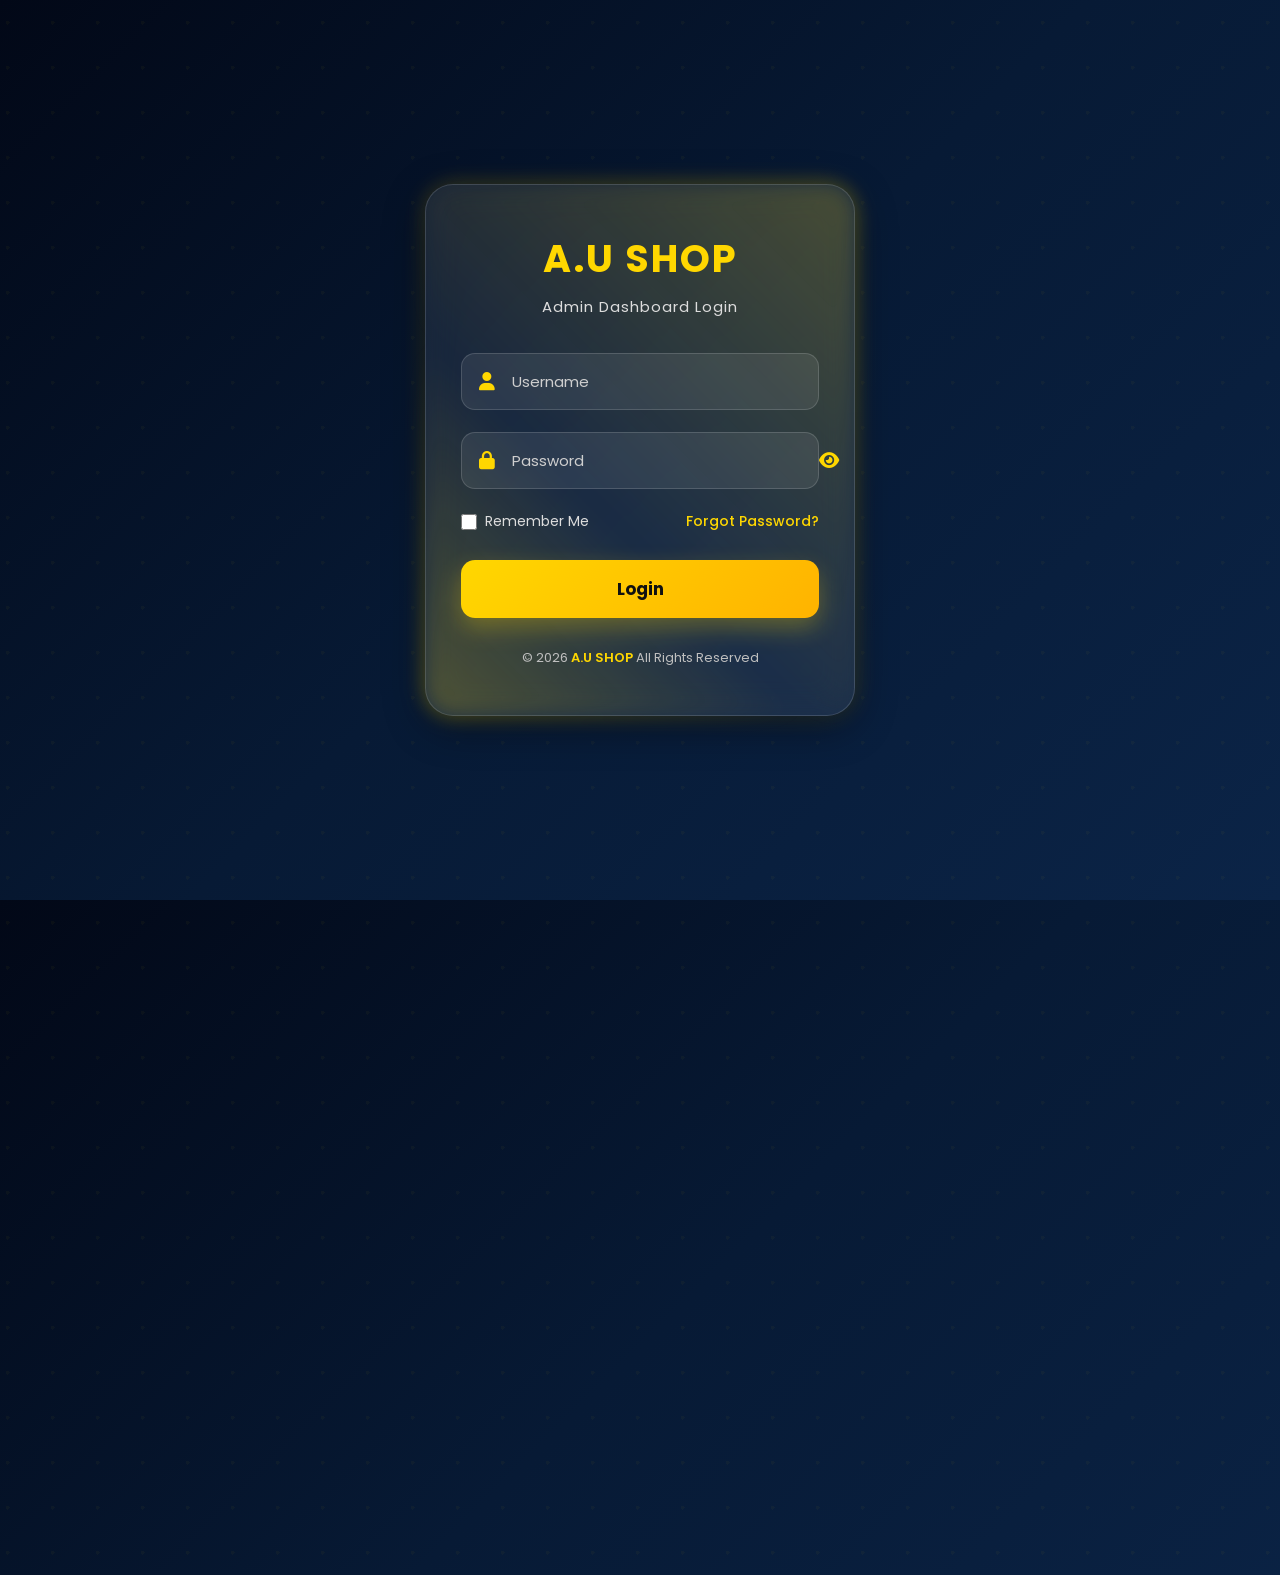
<file: admin-login.html>
<!DOCTYPE html>
<html lang="en">

<head>

<meta charset="UTF-8">
<meta name="viewport" content="width=device-width, initial-scale=1.0">

<title>A.U SHOP Admin Login</title>

<link rel="preconnect" href="https://fonts.googleapis.com">
<link rel="preconnect" href="https://fonts.gstatic.com" crossorigin>

<link href="https://fonts.googleapis.com/css2?family=Poppins:wght@300;400;500;600;700&display=swap" rel="stylesheet">

<link rel="stylesheet"
href="https://cdnjs.cloudflare.com/ajax/libs/font-awesome/6.6.0/css/all.min.css">

<link rel="stylesheet" href="admin-login.css">

</head>

<body>

<!-- Background -->

<div class="background">

<div class="bubble"></div>
<div class="bubble"></div>
<div class="bubble"></div>
<div class="bubble"></div>
<div class="bubble"></div>
<div class="bubble"></div>

</div>

<!-- Login Box -->

<div class="login-box">

<div class="logo">

<h1>A.U SHOP</h1>

<p>Admin Dashboard Login</p>

</div>

<form id="loginForm">

<div class="input-group">

<i class="fa-solid fa-user"></i>

<input
type="text"
id="username"
placeholder="Username"
required>

</div>

<div class="input-group">

<i class="fa-solid fa-lock"></i>

<input
type="password"
id="password"
placeholder="Password"
required>

<span id="togglePassword">

<i class="fa-solid fa-eye"></i>

</span>

</div>

<div class="login-options">

<label>

<input
type="checkbox"
id="rememberMe">

Remember Me

</label>

<a
href="#"
id="forgotPassword">

Forgot Password?

</a>

</div>

<button
type="submit"
class="login-btn"
id="loginBtn">

Login

</button>

<div
class="success-message"
id="successMessage">

</div>

<div
class="error-message"
id="errorMessage">

</div>

<div class="login-footer">

© 2026
<span>A.U SHOP</span>

All Rights Reserved

</div>

</form>

</div>

<script src="admin-login.js"></script>

</body>

</html>
</file>
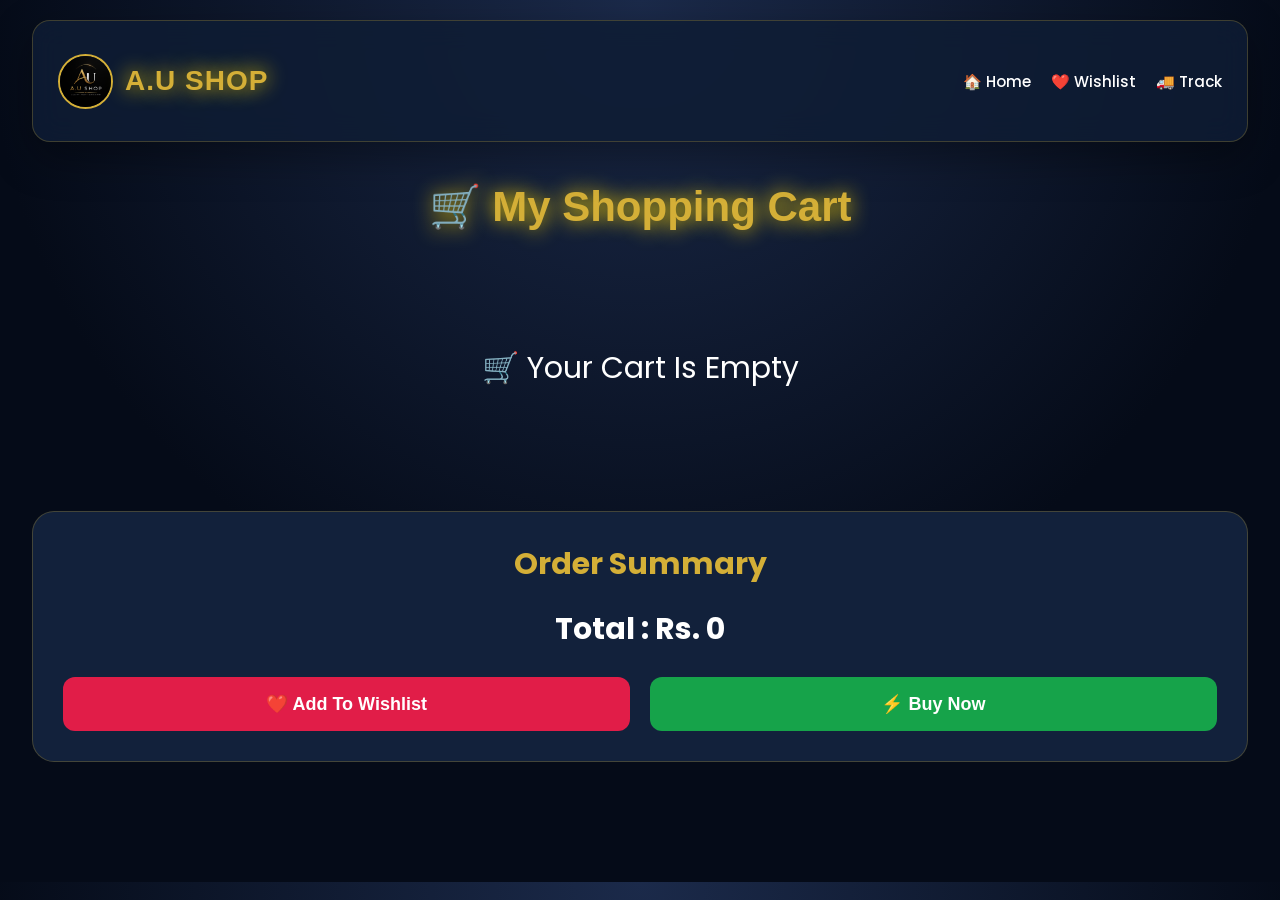
<file: cart.html>
<!DOCTYPE html>
<html lang="en">
<head>

<meta charset="UTF-8">
<meta name="viewport" content="width=device-width, initial-scale=1.0">

<title>My Cart | A.U SHOP</title>

<link rel="stylesheet" href="style.css">

</head>

<body>

<nav class="navbar">

<div class="logo">

<img src="logo.png" alt="logo">

<h1>A.U SHOP</h1>

</div>

<div class="nav-links">

<a href="index.html">🏠 Home</a>

<a href="wishlist.html">❤️ Wishlist</a>

<a href="track.html">🚚 Track</a>

</div>

</nav>

<section class="cart-page">

<h1>🛒 My Shopping Cart</h1>

<div id="cartContainer"></div>

<div class="cart-summary">

<h2>Order Summary</h2>

<p id="cartTotal">Total : Rs. 0</p>

<div class="cart-buttons">

<button onclick="moveAllToWishlist()">
❤️ Add To Wishlist
</button>

<button onclick="goCheckout()">
⚡ Buy Now
</button>

</div>

</div>

</section>

<script src="script.js"></script>

</body>

</html>
</file>
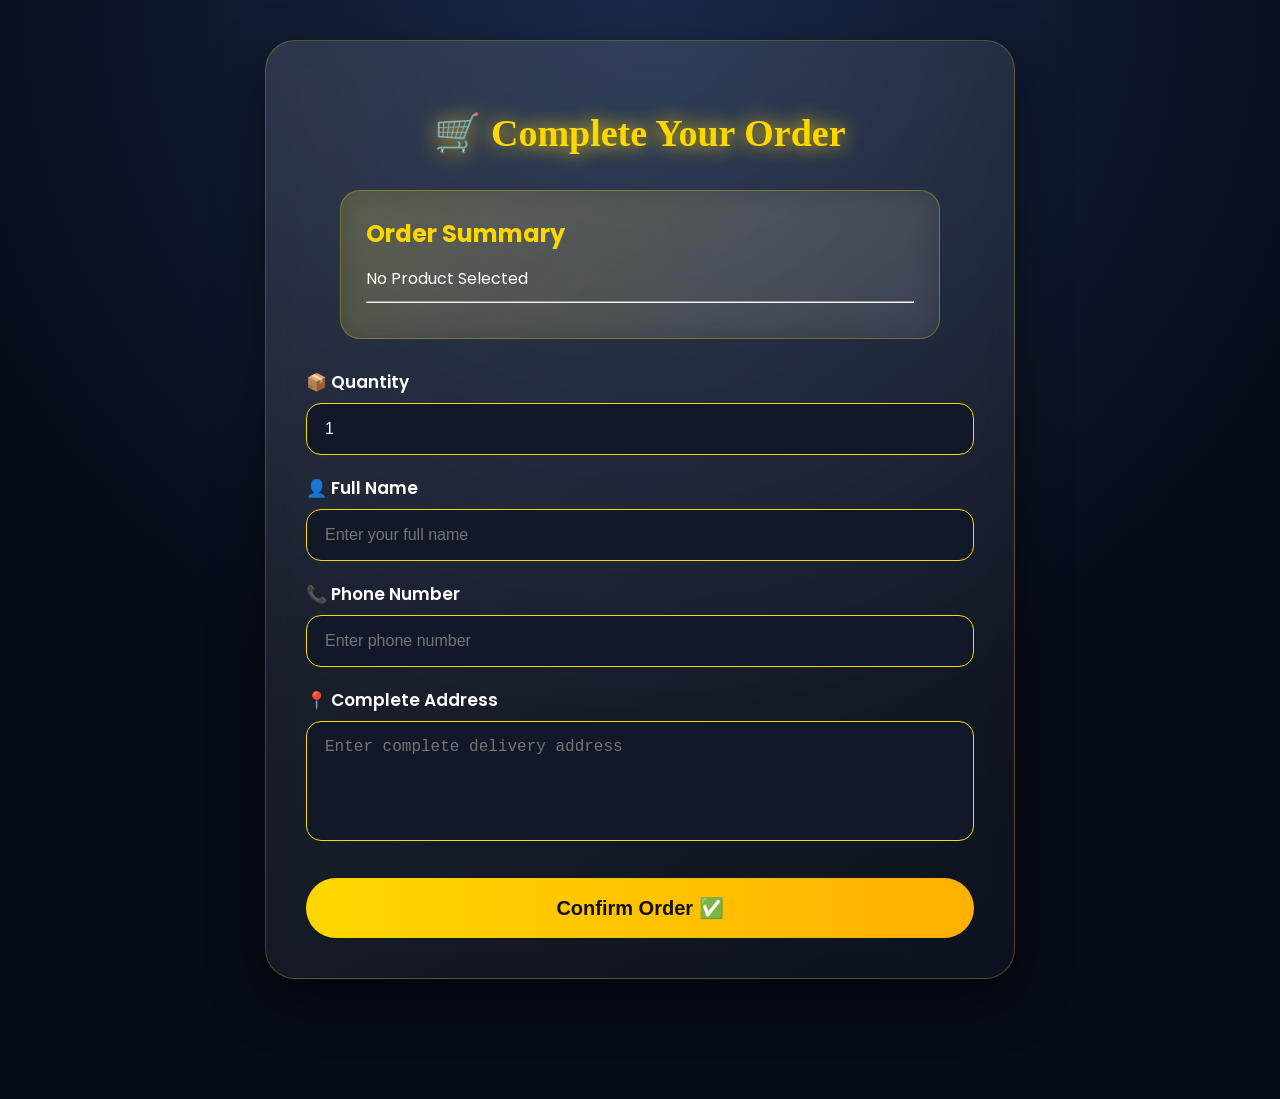
<file: checkout.html>
<!DOCTYPE html>
<html lang="en">

<head>

<meta charset="UTF-8">

<meta name="viewport" content="width=device-width, initial-scale=1.0">

<title>Checkout | A.U SHOP</title>

<link rel="canonical" href="https://arishusman.github.io/checkout.html">

<link rel="stylesheet" href="style.css">

</head>


<body>


<div class="checkout-container">
<div class="checkout-box">



<h1>
🛒 Complete Your Order
</h1>



<div class="order-summary">

    <h3>Order Summary</h3>
     <div id="selectedProducts"></div>


    <p id="productName"></p>

    <p id="subTotal"></p>

    <p id="shipping"></p>

    <hr>

    <p id="grandTotal"></p>

</div>




<label>
📦 Quantity
</label>


<input 
type="number"
id="quantity"
value="1"
min="1"
oninput="updateCheckoutQty()">







<label>
👤 Full Name
</label>


<input

type="text"

id="name"

placeholder="Enter your full name"

>






<label>
📞 Phone Number
</label>


<input

type="text"

id="phone"

placeholder="Enter phone number"

>







<label>
📍 Complete Address
</label>


<textarea

id="address"

placeholder="Enter complete delivery address"

></textarea>






<button onclick="placeOrder()">

Confirm Order ✅

</button>




</div>






<script src="script.js"></script>

<script>

function loadCart(){

    const container=document.getElementById("cartContainer");

    let cart=JSON.parse(localStorage.getItem("cart")) || [];

    if(cart.length===0){

        container.innerHTML=`
        <div class="empty-cart">
            🛒 Your Cart Is Empty
        </div>
        `;

        document.getElementById("cartTotal").innerHTML="Total : Rs. 0";

        return;

    }

    let total=0;

    container.innerHTML="";

    cart.forEach((item,index)=>{

        total+=item.price*item.qty;

        container.innerHTML+=`

        <div class="cart-item">

            <img src="${item.image || 'https://via.placeholder.com/300'}">

            <div class="cart-body">

                <h3>${item.name}</h3>

                <div class="cart-price">
                    Rs. ${item.price}
                </div>

                <div class="qty-box">

                    <button onclick="changeQty(${index},-1)">
                        -
                    </button>

                    <span>${item.qty}</span>

                    <button onclick="changeQty(${index},1)">
                        +
                    </button>

                </div>

                <button class="remove-btn"
                onclick="removeItem(${index})">

                    🗑 Remove

                </button>

            </div>

        </div>

        `;

    });

    document.getElementById("cartTotal").innerHTML=
    "Total : Rs. "+total;

}

function changeQty(index,value){

    let cart=JSON.parse(localStorage.getItem("cart")) || [];

    cart[index].qty+=value;

    if(cart[index].qty<=0){

        cart.splice(index,1);

    }

    localStorage.setItem("cart",JSON.stringify(cart));

    loadCart();

    if(typeof updateCartCount==="function"){
        updateCartCount();
    }

}

function removeItem(index){

    let cart=JSON.parse(localStorage.getItem("cart")) || [];

    cart.splice(index,1);

    localStorage.setItem("cart",JSON.stringify(cart));

    loadCart();

    if(typeof updateCartCount==="function"){
        updateCartCount();
    }

}

function moveAllToWishlist(){

    let cart=JSON.parse(localStorage.getItem("cart")) || [];

    let wishlist=JSON.parse(localStorage.getItem("wishlist")) || [];

    cart.forEach(product=>{

        if(!wishlist.some(x=>x.name===product.name)){

            wishlist.push(product);

        }

    });

    localStorage.setItem("wishlist",JSON.stringify(wishlist));

    alert("❤️ Products Added To Wishlist");

}

function goCheckout(){

    let cart=JSON.parse(localStorage.getItem("cart")) || [];

    if(cart.length===0){

        alert("Cart Is Empty");

        return;

    }

    window.location.href="cart.html";

}

loadCart();

</script>

</body>

</html>
</file>
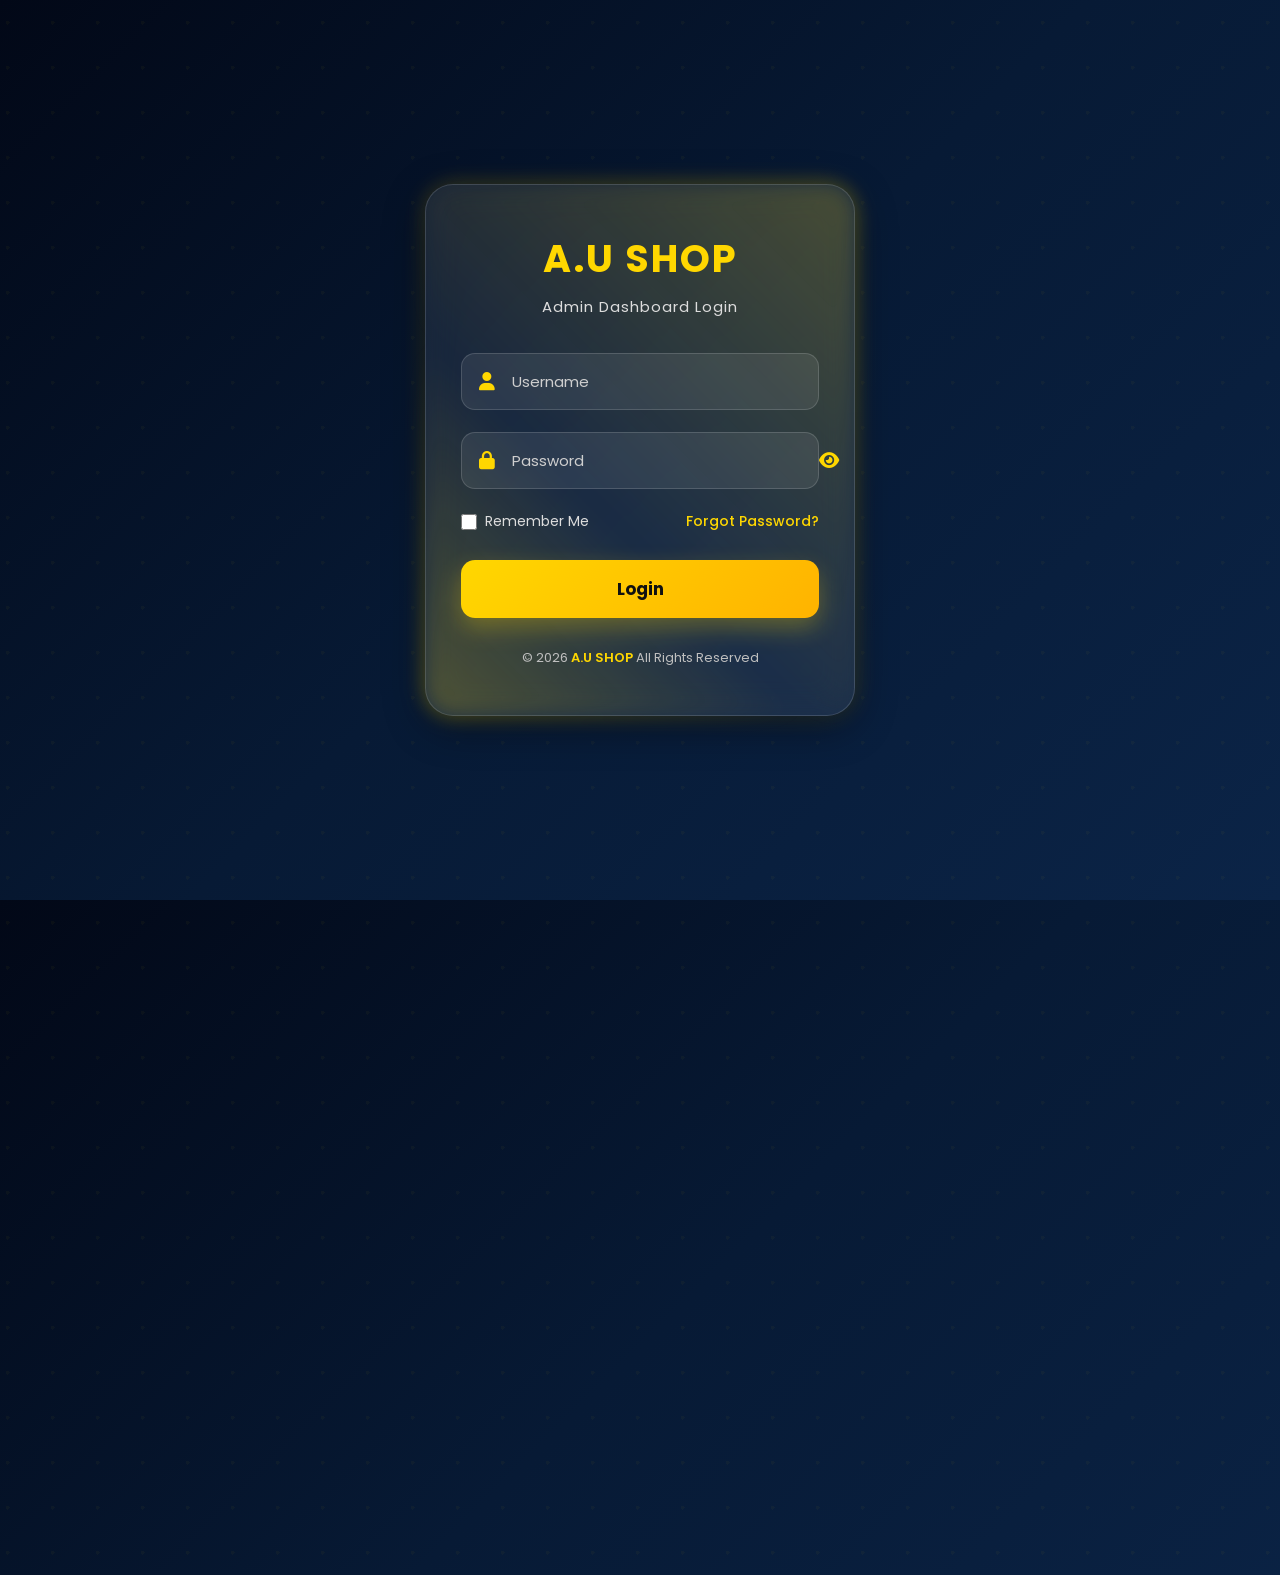
<file: dashboard.html>
<!DOCTYPE html>
<html lang="en">

<head>
<meta charset="UTF-8">
<meta name="viewport" content="width=device-width, initial-scale=1.0">

<script>
if(localStorage.getItem("adminLoggedIn") !== "true"){
    window.location.href = "admin-login.html";
}
</script>

<title>A.U SHOP - Admin Dashboard</title>

<link rel="preconnect" href="https://fonts.googleapis.com">
<link rel="preconnect" href="https://fonts.gstatic.com" crossorigin>
<link href="https://fonts.googleapis.com/css2?family=Poppins:wght@300;400;500;600;700&display=swap" rel="stylesheet">
<link rel="stylesheet" href="https://cdnjs.cloudflare.com/ajax/libs/font-awesome/6.6.0/css/all.min.css">
<link rel="stylesheet" href="dashboard.css">
</head>

<body>

<div class="background">
    <div class="bubble bubble1"></div>
    <div class="bubble bubble2"></div>
    <div class="bubble bubble3"></div>
</div>

<aside class="sidebar" id="sidebar">
    <div class="logo">
        <h2>A.U SHOP</h2>
        <p>Admin Panel</p>
    </div>

    <ul>
        <li class="active" id="dashboardMenu">
            <i class="fa-solid fa-chart-line"></i>
            <span>Dashboard</span>
        </li>
        <li id="ordersMenu">
            <i class="fa-solid fa-cart-shopping"></i>
            <span>Orders</span>
        </li>
        <li id="productsMenu">
            <i class="fa-solid fa-box"></i>
            <span>Products</span>
        </li>
        <li id="categoriesMenu">
            <i class="fa-solid fa-layer-group"></i>
            <span>Categories</span>
        </li>
        <li id="settingsMenu">
            <i class="fa-solid fa-gear"></i>
            <span>Settings</span>
        </li>
        <li id="accountMenu">
            <i class="fa-solid fa-user"></i>
            <span>Account</span>
        </li>
        <li id="logoutBtn">
            <i class="fa-solid fa-right-from-bracket"></i>
            <span>Logout</span>
        </li>
    </ul>
</aside>

<div class="main">

<header class="navbar">
    <div class="leftNav">
        <button id="menuBtn" type="button">
            <i class="fa-solid fa-bars"></i>
        </button>
        <h1>A.U SHOP Dashboard</h1>
    </div>

    <div class="rightNav">
        <div class="navIcon" id="notificationBtn">
            <i class="fa-solid fa-bell"></i>
            <span class="badge" id="notificationCount">0</span>
        </div>
        <div class="navIcon" id="settingBtn">
            <i class="fa-solid fa-gear"></i>
        </div>
        <div class="navIcon" id="accountBtn">
            <i class="fa-solid fa-circle-user"></i>
        </div>
    </div>
</header>

<div class="dashboardContent">

<!-- Dashboard View -->
<div id="dashboardView">

<section id="dashboardSection" class="dashboardCards">
    <div class="card totalSales">
        <div class="cardIcon">
            <i class="fa-solid fa-sack-dollar"></i>
        </div>
        <div class="cardInfo">
            <h4>Total Sales</h4>
            <h2 id="totalSales">Rs. 0</h2>
            <p>Overall Store Revenue</p>
        </div>
    </div>

    <div class="card todayOrders">
        <div class="cardIcon">
            <i class="fa-solid fa-cart-shopping"></i>
        </div>
        <div class="cardInfo">
            <h4>Today's Orders</h4>
            <h2 id="todayOrders">0</h2>
            <p>Orders Received Today</p>
        </div>
    </div>

    <div class="card processingOrders">
        <div class="cardIcon">
            <i class="fa-solid fa-spinner"></i>
        </div>
        <div class="cardInfo">
            <h4>Processing</h4>
            <h2 id="processingOrders">0</h2>
            <p>Currently Processing</p>
        </div>
    </div>

    <div class="card shippingOrders">
        <div class="cardIcon">
            <i class="fa-solid fa-truck-fast"></i>
        </div>
        <div class="cardInfo">
            <h4>Shipping</h4>
            <h2 id="shippingOrders">0</h2>
            <p>Out For Delivery</p>
        </div>
    </div>

    <div class="card deliveredOrders">
        <div class="cardIcon">
            <i class="fa-solid fa-circle-check"></i>
        </div>
        <div class="cardInfo">
            <h4>Delivered</h4>
            <h2 id="deliveredOrders">0</h2>
            <p>Successfully Delivered</p>
        </div>
    </div>
</section>

<section class="recentOrdersSection">
    <div class="sectionHeader">
        <h2>
            <i class="fa-solid fa-bag-shopping"></i>
            Recent Orders
        </h2>
        <button id="moreOrdersBtn" type="button">
            View All
            <i class="fa-solid fa-arrow-right"></i>
        </button>
    </div>

    <div class="tableContainer">
        <table class="orderTable">
            <thead>
                <tr>
                    <th>#</th>
                    <th>Customer Name</th>
                    <th>Phone Number</th>
                    <th>Total</th>
                    <th>Status</th>
                    <th>Time</th>
                    <th>Action</th>
                </tr>
            </thead>
            <tbody id="recentOrdersBody"></tbody>
        </table>
    </div>
</section>

<section class="cancelledOrdersSection">
    <div class="sectionHeader">
        <h2>
            <i class="fa-solid fa-ban"></i>
            Cancelled Orders
        </h2>
    </div>
    <div class="tableContainer">
        <table class="orderTable">
            <thead>
                <tr>
                    <th>#</th>
                    <th>Customer Name</th>
                    <th>Phone Number</th>
                    <th>Total</th>
                    <th>Cancelled On</th>
                    <th>Reason</th>
                </tr>
            </thead>
            <tbody id="cancelledOrdersBody"></tbody>
        </table>
    </div>
</section>

</div>
<!-- dashboardView -->

<!-- All Orders Section -->
<section id="ordersSection" class="ordersSection">
    <div class="sectionHeader">
        <h2>
            <i class="fa-solid fa-list"></i>
            All Orders
        </h2>
    </div>
    <div class="tableContainer">
        <table class="orderTable">
            <thead>
                <tr>
                    <th>#</th>
                    <th>Customer Name</th>
                    <th>Phone Number</th>
                    <th>Total</th>
                    <th>Status</th>
                    <th>Time</th>
                    <th>Action</th>
                </tr>
            </thead>
            <tbody id="allOrdersBody"></tbody>
        </table>
    </div>
</section>

<div class="orderMenu" id="orderMenu">
    <button type="button" id="buyerDetailsBtn">
        <i class="fa-solid fa-user"></i>
        Buyer Details
    </button>
    <button type="button" id="changeStatusBtn">
        <i class="fa-solid fa-repeat"></i>
        Change Status
    </button>
    <button type="button" id="printInvoiceBtn">
        <i class="fa-solid fa-print"></i>
        Print Invoice
    </button>
    <button type="button" id="cancelOrderBtn">
        <i class="fa-solid fa-xmark"></i>
        Cancel Order
    </button>
        <button type="button" id="deleteOrderBtn">
        <i class="fa-solid fa-trash"></i>
         Delete Order
   </button>
    </button>
</div>

<!-- Category Management -->
<section class="categorySection" id="categoriesSection">
    <div class="sectionHeader">
        <h2>
            <i class="fa-solid fa-layer-group"></i>
            Category Management
        </h2>
    </div>

    <div class="categoryButtons">
        <button id="addCategoryBtn" class="goldBtn" type="button">
            <i class="fa-solid fa-plus"></i>
            Add Category
        </button>
        <button id="editCategoryBtn" class="blueBtn" type="button">
            <i class="fa-solid fa-pen"></i>
            Edit Category
        </button>
        <button id="assignCategoryBtn" class="greenBtn" type="button">
            <i class="fa-solid fa-link"></i>
            Add Product To Category
        </button>
    </div>

    <div class="categoryGrid" id="categoryGrid"></div>
</section>

<section class="categoryFormSection" id="categoryFormSection">
    <div class="formContainer">
        <h2>
            <i class="fa-solid fa-folder-plus"></i>
            Create New Category
        </h2>
        <form id="categoryForm">
            <div class="formGroup">
                <label>Category Name</label>
                <input type="text" id="categoryName" placeholder="Enter Category Name" required>
            </div>
            <div class="formGroup">
                <label>Category Description</label>
                <textarea id="categoryDescription" rows="4" placeholder="Category Description"></textarea>
            </div>
            <div class="formGroup">
                <label>Category Banner</label>
                <input type="file" id="categoryBanner" accept="image/*">
            </div>
            <button type="submit" class="saveBtn">Save Category</button>
        </form>
    </div>
</section>

<section class="editCategorySection" id="editCategorySection">
    <div class="sectionHeader">
        <h2>
            <i class="fa-solid fa-pen-to-square"></i>
            Edit Categories
        </h2>
    </div>
    <div class="editCategoryList" id="editCategoryList"></div>
</section>

<section class="assignCategorySection" id="assignCategorySection">
    <div class="sectionHeader">
        <h2>
            <i class="fa-solid fa-boxes-stacked"></i>
            Add Product To Category
        </h2>
    </div>
    <div class="assignContainer" id="assignContainer"></div>
</section>

<!-- Product Management -->
<section class="productSection" id="productsSection">
    <div class="sectionHeader">
        <h2>
            <i class="fa-solid fa-box-open"></i>
            Product Management
        </h2>
    </div>

    <div class="productButtons">
        <button id="addProductBtn" class="goldBtn" type="button">
            <i class="fa-solid fa-plus"></i>
            Add Product
        </button>
        <button id="editProductBtn" class="blueBtn" type="button">
            <i class="fa-solid fa-pen"></i>
            Edit Product
        </button>
    </div>
</section>

<section class="addProductSection" id="addProductSection">
    <div class="formContainer">
        <h2>
            <i class="fa-solid fa-circle-plus"></i>
            Add New Product
        </h2>
        <form id="productForm">
            <div class="formGroup">
                <label>Product Image</label>
                <input type="file" id="productImage" accept="image/*">
            </div>
            <div class="formGroup">
                <label>Product Name</label>
                <input type="text" id="productName" placeholder="Enter Product Name" required>
            </div>
            <div class="formGroup">
                <label>Category</label>
                <select id="productCategory" required>
                    <option value="">Select Category</option>
                </select>
            </div>
            <div class="formGroup">
                <label>Product Price</label>
                <input type="number" id="productPrice" placeholder="Enter Product Price" required>
            </div>
            <div class="formGroup">
                <label>Discount %</label>
                <input type="number" id="productDiscount" placeholder="Enter Discount" min="0" max="100" value="0">
            </div>
            <div class="formGroup">
                <label>Stock</label>
                <input type="number" id="productStock" placeholder="Enter Stock" min="0" value="0">
            </div>
            <div class="formGroup">
                <label>Status</label>
                <select id="productStatus">
                    <option value="Available">Available</option>
                    <option value="Out of Stock">Out of Stock</option>
                </select>
            </div>
            <div class="formGroup">
                <label>Product Description</label>
                <textarea id="productDescription" rows="5" placeholder="Enter Product Description"></textarea>
            </div>
            <button type="button" id="testSaveBtn" class="saveBtn">
Save Product
</button>
        </form>
    </div>
</section>

<section class="editProductSection" id="editProductSection">
    <div class="sectionHeader">
        <h2>
            <i class="fa-solid fa-pen-to-square"></i>
            Edit Products
        </h2>
    </div>

    <div class="searchBox">
        <input type="text" id="searchProduct" placeholder="Search Product...">
        <i class="fa-solid fa-magnifying-glass"></i>
    </div>

    <div class="productGrid" id="productGrid"></div>
</section>

<section class="editProductForm" id="editProductForm">
    <div class="formContainer">
        <h2>
            <i class="fa-solid fa-file-pen"></i>
            Update Product
        </h2>
        <form id="updateProductForm">
            <input type="hidden" id="editProductId">
            <div class="formGroup">
                <label>Product Image</label>
                <input type="file" id="editProductImage" accept="image/*">
            </div>
            <div class="formGroup">
                <label>Product Name</label>
                <input type="text" id="editProductName" required>
            </div>
            <div class="formGroup">
                <label>Category</label>
                <select id="editProductCategory" required></select>
            </div>

            <div class="formGroup">
    <label>Product Description</label>
    <textarea id="editProductDescription" rows="4"></textarea>
</div>

            <div class="formGroup">
                <label>Product Price</label>
                <input type="number" id="editProductPrice" required>
            </div>
            <div class="formGroup">
                <label>Discount %</label>
                <input type="number" id="editProductDiscount" min="0" max="100" value="0">
            </div>
            <div class="formGroup">
                <label>Stock</label>
                <input type="number" id="editProductStock" min="0" value="0">
            </div>
            <div class="formGroup">
                <label>Status</label>
                <select id="editProductStatus">
                    <option value="Available">Available</option>
                    <option value="Out of Stock">Out of Stock</option>
                </select>
            </div>
            <div class="formGroup">
                <label>Product Description</label>
                <textarea id="editProductDescription" rows="5"></textarea>
            </div>
            <button type="submit" class="saveBtn">Update Product</button>
        </form>
    </div>
</section>

<!-- Modals -->
<div class="modal" id="notificationModal">
    <div class="modalContent">
        <div class="modalHeader">
            <h2><i class="fa-solid fa-bell"></i> New Notifications</h2>
            <button type="button" class="closeModal">&times;</button>
        </div>
        <div class="modalBody" id="notificationList"></div>
    </div>
</div>

<div class="modal" id="settingsModal">
    <div class="modalContent">
        <div class="modalHeader">
            <h2><i class="fa-solid fa-gear"></i> Store Settings</h2>
            <button type="button" class="closeModal">&times;</button>
        </div>
        <form id="settingsForm">
            <div class="formGroup">
                <label>Store Name</label>
                <input type="text" id="storeName">
            </div>
            <div class="formGroup">
                <label>Store Logo</label>
                <input type="file" id="storeLogo" accept="image/*">
            </div>
            <div class="formGroup">
                <label>Store Banner</label>
                <input type="file" id="storeBanner" accept="image/*">
            </div>
            <div class="formGroup">
                <label>Theme</label>
                <select id="themeSelect">
                    <option value="goldDark">Golden + Dark Bluish</option>
                    <option value="dark">Dark</option>
                    <option value="light">Light</option>
                </select>
            </div>
            <button class="saveBtn" type="submit">Save Settings</button>
        </form>
    </div>
</div>

<div class="modal" id="accountModal">
    <div class="modalContent">
        <div class="modalHeader">
            <h2><i class="fa-solid fa-user"></i> Account</h2>
            <button type="button" class="closeModal">&times;</button>
        </div>
        <div class="modalBody">
            <button class="goldBtn" type="button">Add Account</button>
            <button class="blueBtn" type="button">Edit Account</button>
            <button class="redBtn" type="button">Delete Account</button>
        </div>
    </div>
</div>

<div class="modal" id="buyerModal">
    <div class="modalContent largeModal">
        <div class="modalHeader">
            <h2>Buyer Details</h2>
            <button type="button" class="closeModal">&times;</button>
        </div>
        <div class="modalBody" id="buyerDetails"></div>
    </div>
</div>

<div class="modal" id="statusModal">
    <div class="modalContent">
        <div class="modalHeader">
            <h2>Change Order Status</h2>
            <button type="button" class="closeModal">&times;</button>
        </div>
        <form id="statusForm">
            <div class="formGroup">
                <select id="orderStatus">
                    <option value="Processing">Processing</option>
                    <option value="Shipping">Shipping</option>
                    <option value="Delivered">Delivered</option>
                </select>
            </div>
            <button class="saveBtn" type="submit">Update Status</button>
        </form>
    </div>
</div>

<div class="modal" id="cancelModal">
    <div class="modalContent">
        <div class="modalHeader">
            <h2>Cancel Order</h2>
            <button type="button" class="closeModal">&times;</button>
        </div>
        <div class="modalBody">
            <p>Are you sure you want to cancel this order?</p>
            <div class="modalButtons">
                <button class="redBtn" type="button" id="confirmCancel">Yes, Cancel</button>
                <button class="blueBtn closeModal" type="button">No</button>


                
            </div>
        </div>
    </div>
</div>



    <!-- Quick Product Management -->

<section class="productSection">

<div class="sectionHeader">
<h2>
<i class="fa-solid fa-box-open"></i>
Products
</h2>
</div>

<div class="productButtons">

<button id="quickProductsBtn" class="goldBtn">
<i class="fa-solid fa-box"></i>
Manage Products
</button>

</div>

</section>


<!-- Quick Category Management -->

<section class="categorySection">

<div class="sectionHeader">
<h2>
<i class="fa-solid fa-layer-group"></i>
Categories
</h2>
</div>

<div class="categoryButtons">

<button id="quickCategoriesBtn" class="blueBtn">
<i class="fa-solid fa-layer-group"></i>
Manage Categories
</button>

</div>

</section>


<div class="modal" id="invoiceModal">
    <div class="modalContent largeModal">
        <div class="modalHeader">
            <h2>Invoice Preview</h2>
            <button type="button" class="closeModal">&times;</button>
        </div>
        <div class="modalBody" id="invoiceContent"></div>
        <div class="modalFooter">
            <button class="goldBtn" type="button" id="printInvoice">
                <i class="fa-solid fa-print"></i>
                Print Invoice
            </button>
        </div>
    </div>
</div>

</div>
</div>

<script src="dashboard.js"></script>
</body>
</html>
</file>
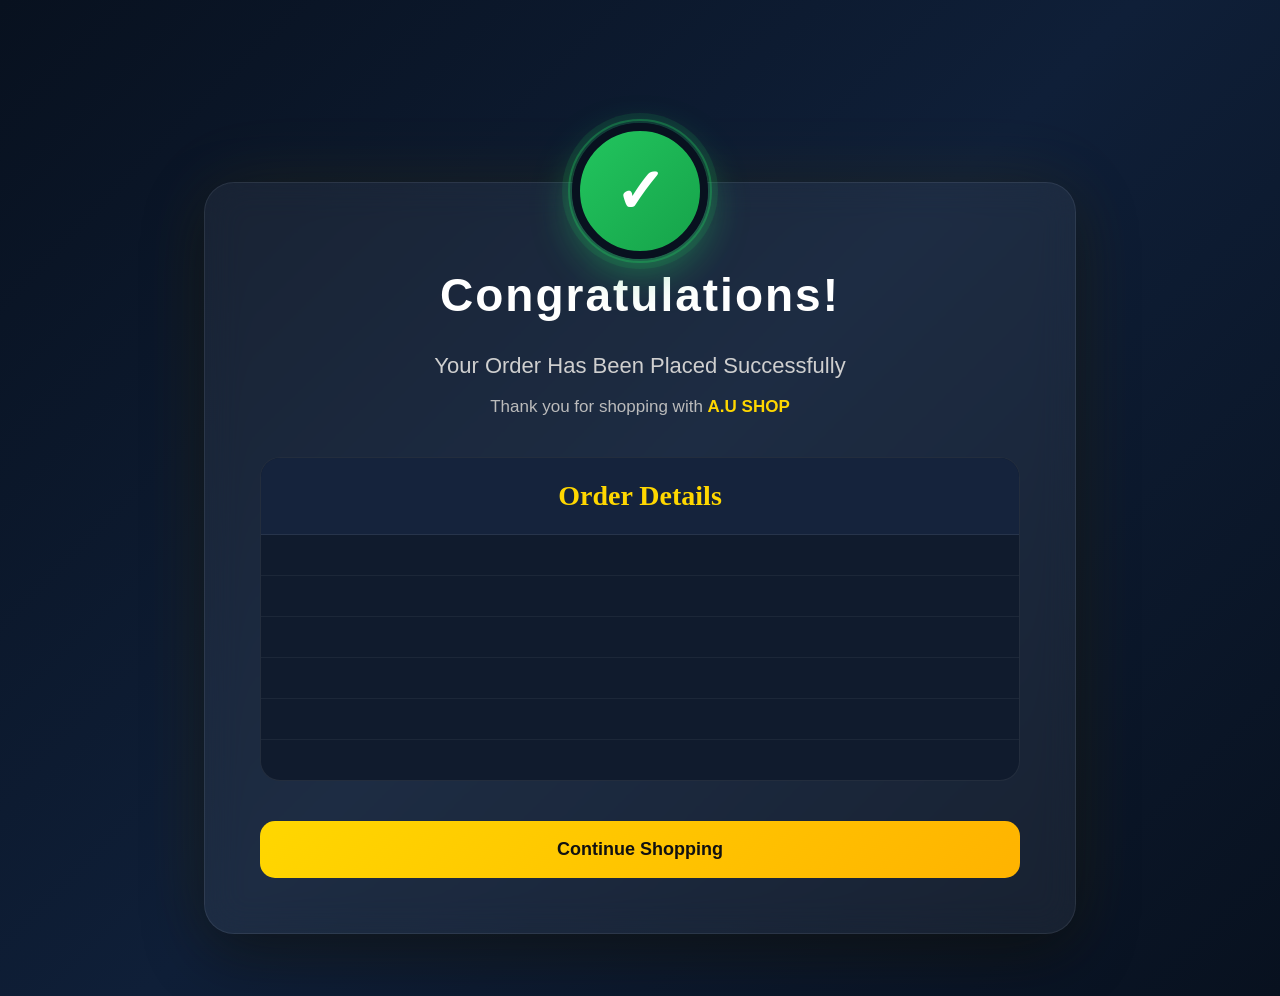
<file: success.html>
<!DOCTYPE html>
<html lang="en">

<head>

<meta charset="UTF-8">

<meta name="viewport" content="width=device-width, initial-scale=1.0">

<title>Order Success - A.U SHOP</title>

<link rel="stylesheet" href="success.css">

</head>


<body>


<div class="success-box">


<div class="check">

✓

</div>



<h1>

Congratulations!

</h1>


<h2>

Your Order Has Been Placed Successfully

</h2>



<p>

Thank you for shopping with

<span>A.U SHOP</span>

</p>





<div class="order-details">


<h3>
Order Details
</h3>


<p id="successProduct"></p>

<p id="successQuantity"></p>

<p id="successPrice"></p>

<p id="successName"></p>

<p id="successPhone"></p>

<p id="successAddress"></p>


</div>



<button onclick="goHome()">



Continue Shopping

</button>



</div>





<script src="script.js"></script>


</body>

</html>
</file>
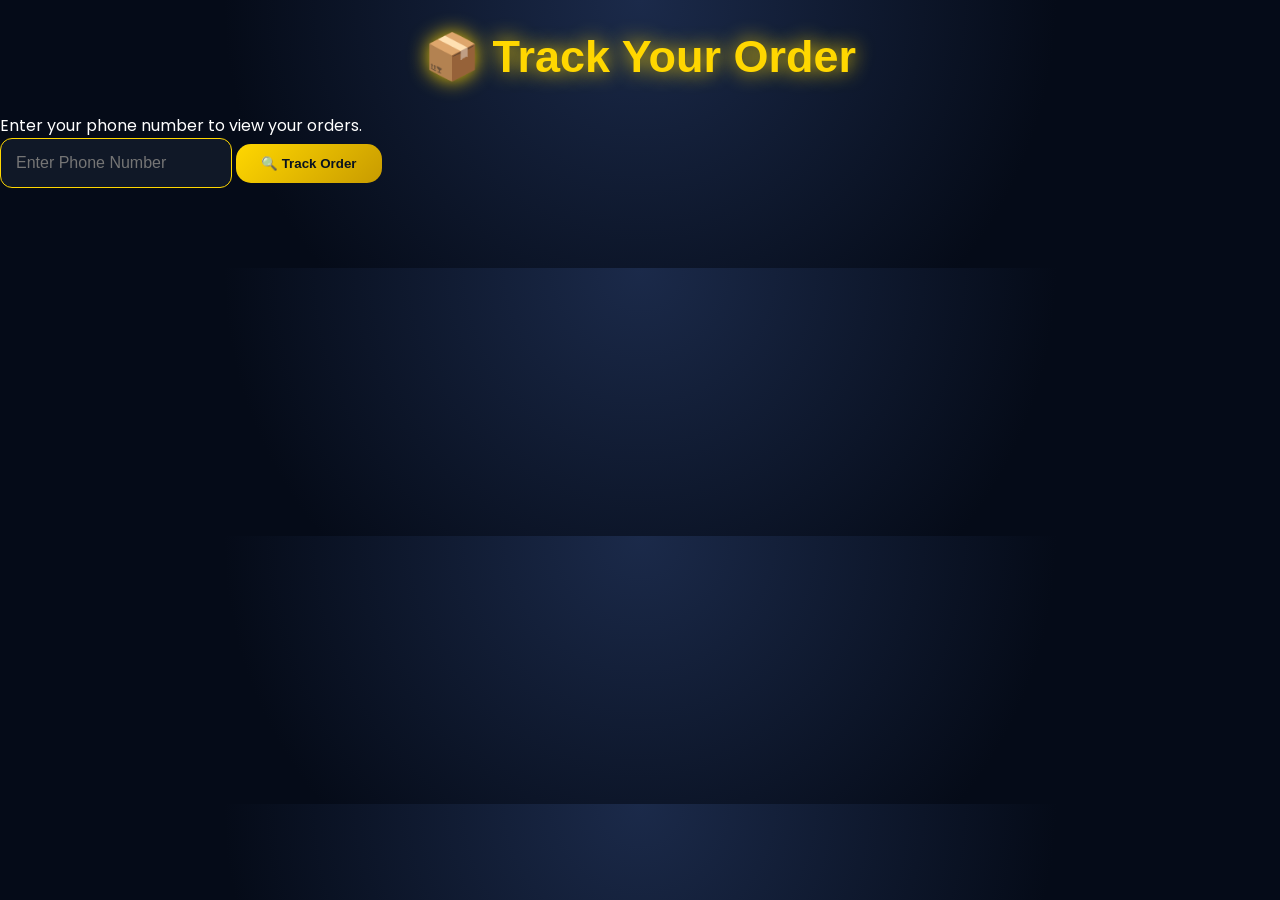
<file: track.html>
<!DOCTYPE html>
<html lang="en">

<head>

    <meta charset="UTF-8">
    <meta name="viewport" content="width=device-width, initial-scale=1.0">

    <title>Track Order | A.U SHOP</title>

<link rel="canonical" href="https://arishusman.github.io/track.html">

    <link rel="stylesheet" href="style.css">

</head>

<body>

<div class="track-container">

    <h1>📦 Track Your Order</h1>

    <p>Enter your phone number to view your orders.</p>

    <input
        type="text"
        id="phone"
        placeholder="Enter Phone Number">

    <button onclick="trackOrder()">
        🔍 Track Order
    </button>

    <div id="result"></div>

</div>

<script src="track.js"></script>

</body>

</html>
</file>
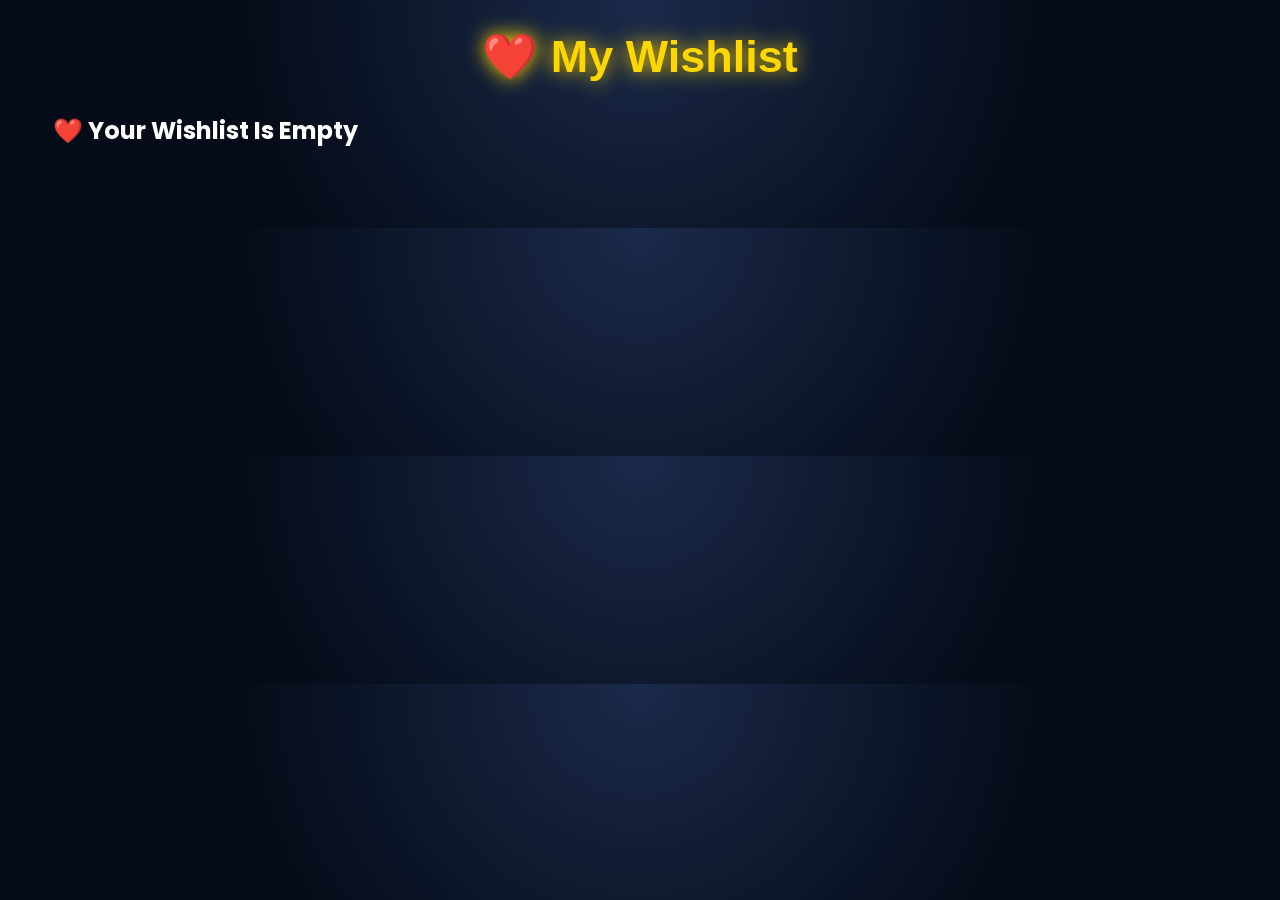
<file: wishlist.html>
<!DOCTYPE html>
<html lang="en">

<head>

    <meta charset="UTF-8">
    <meta name="viewport" content="width=device-width, initial-scale=1.0">

    <title>Wishlist | A.U SHOP</title>

<link rel="canonical" href="https://arishusman.github.io/wishlist.html">
    <link rel="stylesheet" href="style.css">

</head>

<body>

    <h1 class="wishlist-title">
        ❤️ My Wishlist
    </h1>

    <div id="wishlistContainer" class="products"></div>

    <script src="script.js"></script>

</body>

</html>
</file>
<file: admin-login.css>
/* =====================================
A.U SHOP ADMIN LOGIN
Part 1
===================================== */

*{
margin:0;
padding:0;
box-sizing:border-box;
font-family:'Poppins',sans-serif;
}

body{

min-height:100vh;

display:flex;
justify-content:center;
align-items:center;

overflow:hidden;

background:
linear-gradient(135deg,#020817,#071a35,#0b2447);

position:relative;

}

/* Animated Background */

body::before{

content:"";

position:absolute;

width:250%;
height:250%;

background:
radial-gradient(circle,#ffd70022 2px,transparent 2px);

background-size:45px 45px;

animation:bgMove 35s linear infinite;

opacity:.25;

}

@keyframes bgMove{

0%{

transform:translate(0,0);

}

100%{

transform:translate(-260px,-260px);

}

}

/* =========================
Floating Bubbles
========================= */

.background{

position:absolute;

inset:0;

overflow:hidden;

}

.bubble{

position:absolute;

bottom:-180px;

border-radius:50%;

background:rgba(255,255,255,.08);

backdrop-filter:blur(6px);

animation:float 20s linear infinite;

}

.bubble:nth-child(1){

width:70px;
height:70px;

left:8%;

animation-duration:15s;

}

.bubble:nth-child(2){

width:120px;
height:120px;

left:22%;

animation-duration:23s;

}

.bubble:nth-child(3){

width:90px;
height:90px;

left:45%;

animation-duration:18s;

}

.bubble:nth-child(4){

width:150px;
height:150px;

left:65%;

animation-duration:27s;

}

.bubble:nth-child(5){

width:60px;
height:60px;

left:83%;

animation-duration:14s;

}

.bubble:nth-child(6){

width:100px;
height:100px;

left:94%;

animation-duration:21s;

}

@keyframes float{

0%{

transform:translateY(0) rotate(0deg);

opacity:0;

}

15%{

opacity:.8;

}

90%{

opacity:.3;

}

100%{

transform:translateY(-120vh) rotate(360deg);

opacity:0;

}

}

/* =========================
Login Card
========================= */

.login-box{

position:relative;

width:430px;

padding:45px 35px;

border-radius:28px;

background:rgba(255,255,255,.08);

border:1px solid rgba(255,255,255,.15);

backdrop-filter:blur(18px);

box-shadow:

0 10px 40px rgba(0,0,0,.45),

0 0 25px rgba(255,215,0,.18);

z-index:10;

animation:popup .8s ease;

}

@keyframes popup{

0%{

transform:translateY(60px) scale(.9);

opacity:0;

}

100%{

transform:translateY(0) scale(1);

opacity:1;

}

}

/* =========================
Logo
========================= */

.logo{

text-align:center;

margin-bottom:35px;

}

.logo h1{

font-size:38px;

font-weight:700;

color:#ffd700;

letter-spacing:2px;

margin-bottom:8px;

}

.logo p{

font-size:15px;

color:#ddd;

letter-spacing:1px;

}
/* =====================================
INPUT FIELDS
===================================== */

.input-group{

position:relative;

margin-bottom:22px;

}

.input-group input{

width:100%;

padding:16px 55px 16px 50px;

background:rgba(255,255,255,.08);

border:1px solid rgba(255,255,255,.15);

border-radius:14px;

outline:none;

font-size:15px;

color:#fff;

transition:.35s;

}

.input-group input::placeholder{

color:#cfcfcf;

}

.input-group input:focus{

border-color:#ffd700;

background:rgba(255,255,255,.12);

box-shadow:

0 0 18px rgba(255,215,0,.35);

}

/* Left Icons */

.input-group i{

position:absolute;

left:18px;

top:50%;

transform:translateY(-50%);

font-size:18px;

color:#ffd700;

}

/* Password Eye */

#togglePassword{

position:absolute;

right:18px;

top:50%;

transform:translateY(-50%);

cursor:pointer;

color:#ffd700;

font-size:18px;

transition:.3s;

}

#togglePassword:hover{

transform:translateY(-50%) scale(1.15);

color:#fff;

}

/* =====================================
Remember Me + Forgot Password
===================================== */

.login-options{

display:flex;

justify-content:space-between;

align-items:center;

margin:12px 0 28px;

font-size:14px;

}

.login-options label{

display:flex;

align-items:center;

gap:8px;

color:#ddd;

cursor:pointer;

user-select:none;

}

.login-options input[type="checkbox"]{

width:16px;

height:16px;

accent-color:#ffd700;

cursor:pointer;

}

.login-options a{

text-decoration:none;

color:#ffd700;

font-weight:500;

transition:.3s;

}

.login-options a:hover{

color:#ffffff;

text-decoration:underline;

}
/* =====================================
LOGIN BUTTON
===================================== */

.login-btn{

width:100%;

padding:16px;

border:none;

border-radius:14px;

background:linear-gradient(135deg,#ffd700,#ffb300);

color:#111;

font-size:17px;

font-weight:700;

cursor:pointer;

transition:.35s;

box-shadow:

0 10px 25px rgba(255,215,0,.30);

}

.login-btn:hover{

transform:translateY(-3px);

box-shadow:

0 18px 35px rgba(255,215,0,.45);

background:linear-gradient(135deg,#ffe45c,#ffc107);

}

.login-btn:active{

transform:scale(.98);

}

.login-btn:disabled{

cursor:not-allowed;

opacity:.7;

}

/* =====================================
SUCCESS MESSAGE
===================================== */

.success-message{

display:none;

margin-top:18px;

padding:12px;

border-radius:10px;

background:rgba(46,204,113,.15);

border:1px solid #2ecc71;

color:#2ecc71;

text-align:center;

font-size:14px;

font-weight:500;

animation:fadeIn .4s ease;

}

/* =====================================
ERROR MESSAGE
===================================== */

.error-message{

display:none;

margin-top:18px;

padding:12px;

border-radius:10px;

background:rgba(231,76,60,.15);

border:1px solid #e74c3c;

color:#ffb3b3;

text-align:center;

font-size:14px;

font-weight:500;

animation:fadeIn .4s ease;

}

@keyframes fadeIn{

from{

opacity:0;

transform:translateY(-10px);

}

to{

opacity:1;

transform:translateY(0);

}

}

/* =====================================
FOOTER
===================================== */

.login-footer{

margin-top:28px;

text-align:center;

font-size:13px;

color:#bfbfbf;

line-height:1.8;

}

.login-footer span{

color:#ffd700;

font-weight:600;

}

/* =====================================
SMOOTH EFFECTS
===================================== */

input,
button,
a{

transition:all .3s ease;

}

::selection{

background:#ffd700;

color:#111;

}
/* =====================================
RESPONSIVE DESIGN
===================================== */

@media(max-width:768px){

.login-box{

width:92%;

padding:35px 25px;

border-radius:22px;

}

.logo h1{

font-size:30px;

}

.logo p{

font-size:14px;

}

.input-group input{

padding:15px 50px 15px 46px;

font-size:14px;

}

.login-options{

flex-direction:column;

align-items:flex-start;

gap:12px;

}

.login-btn{

padding:15px;

font-size:16px;

}

}

@media(max-width:480px){

.login-box{

width:95%;

padding:28px 18px;

}

.logo h1{

font-size:26px;

}

.logo p{

font-size:13px;

}

.input-group input{

font-size:13px;

padding:14px 46px 14px 42px;

}

.input-group i{

left:15px;

font-size:16px;

}

#togglePassword{

right:15px;

font-size:16px;

}

.login-btn{

font-size:15px;

padding:14px;

}

.login-footer{

font-size:12px;

}

}

/* =====================================
GOLDEN GLOW BORDER
===================================== */

.login-box::before{

content:"";

position:absolute;

top:-2px;
left:-2px;
right:-2px;
bottom:-2px;

border-radius:30px;

background:linear-gradient(
45deg,
transparent,
rgba(255,215,0,.45),
transparent,
rgba(255,215,0,.25),
transparent
);

background-size:300% 300%;

z-index:-1;

filter:blur(10px);

animation:borderGlow 8s linear infinite;

}

@keyframes borderGlow{

0%{

background-position:0% 50%;

}

50%{

background-position:100% 50%;

}

100%{

background-position:0% 50%;

}

}

/* =====================================
EXTRA HOVER EFFECT
===================================== */

.login-box:hover{

transform:translateY(-4px);

transition:.4s;

box-shadow:

0 15px 45px rgba(0,0,0,.45),

0 0 35px rgba(255,215,0,.30);

}

/* =====================================
SCROLLBAR
===================================== */

::-webkit-scrollbar{

width:8px;

}

::-webkit-scrollbar-track{

background:#081423;

}

::-webkit-scrollbar-thumb{

background:#ffd700;

border-radius:20px;

}

::-webkit-scrollbar-thumb:hover{

background:#ffbf00;

}

/* =====================================
END
===================================== */
</file>
<file: style.css>
/* ==========================================
   A.U SHOP - PREMIUM CSS
   PART 1
   Reset + Theme + Navbar
========================================== */

@import url('https://fonts.googleapis.com/css2?family=Poppins:wght@300;400;500;600;700;800&display=swap');

:root{

    --bg:#081220;
    --bg2:#0f1d34;
    --card:#12213b;

    --gold:#d4af37;
    --gold-light:#f5d76e;

    --white:#ffffff;
    --text:#d9d9d9;

    --shadow:0 15px 40px rgba(0,0,0,.35);

}

*{

    margin:0;
    padding:0;
    box-sizing:border-box;

}

html{

    scroll-behavior:smooth;

}

body{

    font-family:'Poppins',sans-serif;

    background:linear-gradient(180deg,#081220,#0b1730);

    color:var(--white);

    overflow-x:hidden;

    padding-bottom:80px;

}

/* ==========================
BACKGROUND
========================== */

.background{

    position:fixed;

    inset:0;

    z-index:-1;

    background:

    radial-gradient(circle at top left,#1d3557 0%,transparent 35%),

    radial-gradient(circle at bottom right,#4b3a08 0%,transparent 30%),

    linear-gradient(180deg,#081220,#0b1730);

}

.background span{

    position:absolute;

    width:12px;
    height:12px;

    border-radius:50%;

    background:rgba(212,175,55,.20);

    animation:float 18s linear infinite;

}

.background span:nth-child(1){left:8%;top:20%;}
.background span:nth-child(2){left:22%;top:70%;}
.background span:nth-child(3){left:40%;top:35%;}
.background span:nth-child(4){left:60%;top:15%;}
.background span:nth-child(5){left:82%;top:45%;}
.background span:nth-child(6){left:15%;top:90%;}
.background span:nth-child(7){left:75%;top:80%;}
.background span:nth-child(8){left:50%;top:65%;}
.background span:nth-child(9){left:92%;top:18%;}
.background span:nth-child(10){left:30%;top:8%;}

@keyframes float{

    0%{

        transform:translateY(0);

    }

    50%{

        transform:translateY(-80px);

    }

    100%{

        transform:translateY(0);

    }

}

/* ==========================
NAVBAR
========================== */

.navbar{

    width:min(95%,1300px);

    margin:20px auto;

    padding:14px 25px;

    display:flex;

    justify-content:space-between;

    align-items:center;

    background:rgba(15,29,52,.85);

    backdrop-filter:blur(14px);

    border:1px solid rgba(212,175,55,.25);

    border-radius:18px;

    box-shadow:var(--shadow);

}

/* ==========================
LOGO
========================== */

.logo{

    display:flex;

    align-items:center;

    gap:12px;

}

.logo img{

    width:55px;

    height:55px;

    border-radius:50%;

    object-fit:cover;

    border:2px solid var(--gold);

}

.logo h1{

    font-size:28px;

    font-weight:700;

    color:var(--gold);

    letter-spacing:1px;

}

/* ==========================
NAV LINKS
========================== */

.nav-links{

    display:flex;

    align-items:center;

    gap:20px;

}

.nav-links a{

    text-decoration:none;

    color:white;

    font-size:15px;

    font-weight:500;

    transition:.3s;

}

.nav-links a:hover{

    color:var(--gold);

}

/* ==========================
BUTTON
========================== */

.nav-links button,
button{

    border:none;

    cursor:pointer;

    background:var(--gold);

    color:#081220;

    padding:12px 24px;

    border-radius:10px;

    font-weight:600;

    transition:.3s;

}

button:hover{

    transform:translateY(-3px);

    background:var(--gold-light);

}

/* ==========================
COMMON SECTION
========================== */

section{

    width:min(95%,1300px);

    margin:45px auto;

}
/* ==========================================
   A.U SHOP - PREMIUM CSS
   PART 2
   HERO SECTION
========================================== */

.hero{

    width:min(95%,1300px);

    min-height:520px;

    margin:40px auto;

    border-radius:24px;

    overflow:hidden;

    display:flex;

    align-items:center;

    background:
    linear-gradient(
        90deg,
        rgba(8,18,32,.92) 0%,
        rgba(8,18,32,.75) 45%,
        rgba(8,18,32,.35) 100%
    ),

    url("https://images.unsplash.com/photo-1556742049-0cfed4f6a45d?auto=format&fit=crop&w=1600&q=80");

    background-size:cover;

    background-position:center;

    box-shadow:0 20px 50px rgba(0,0,0,.45);

}

.hero-content{

    width:100%;

    max-width:650px;

    padding:60px;

}

.hero-content h1{

    font-size:58px;

    line-height:1.15;

    font-weight:700;

    color:#ffffff;

}

.hero-content h1 span{

    color:var(--gold);

}

.hero-content h2{

    margin-top:18px;

    font-size:32px;

    color:var(--gold);

    font-weight:600;

}

.hero-content p{

    margin-top:20px;

    font-size:18px;

    line-height:1.8;

    color:#d7dce5;

    max-width:520px;

}

.hero-content button{

    margin-top:35px;

    padding:15px 38px;

    border:none;

    border-radius:10px;

    background:var(--gold);

    color:#081220;

    font-size:17px;

    font-weight:700;

    cursor:pointer;

    transition:.35s;

}

.hero-content button:hover{

    transform:translateY(-4px);

    background:var(--gold-light);

    box-shadow:0 12px 25px rgba(212,175,55,.35);

}

/* ==========================
Hero Animation
========================== */

.hero-content h1{

    animation:heroDown .8s ease;

}

.hero-content h2{

    animation:heroLeft 1s ease;

}

.hero-content p{

    animation:heroRight 1.2s ease;

}

.hero-content button{

    animation:heroZoom 1.3s ease;

}

@keyframes heroDown{

    from{

        opacity:0;

        transform:translateY(-40px);

    }

    to{

        opacity:1;

        transform:translateY(0);

    }

}

@keyframes heroLeft{

    from{

        opacity:0;

        transform:translateX(-40px);

    }

    to{

        opacity:1;

        transform:translateX(0);

    }

}

@keyframes heroRight{

    from{

        opacity:0;

        transform:translateX(40px);

    }

    to{

        opacity:1;

        transform:translateX(0);

    }

}

@keyframes heroZoom{

    from{

        opacity:0;

        transform:scale(.8);

    }

    to{

        opacity:1;

        transform:scale(1);

    }

}
/* ==========================================
   A.U SHOP - PREMIUM CSS
   PART 3
   SEARCH + ABOUT + CATEGORY
========================================== */

/* ==========================
SEARCH SECTION
========================== */

.search-section{

    width:min(95%,1300px);

    margin:35px auto;

    position:relative;

}

#searchBox{

    width:100%;

    padding:18px 28px;

    border:none;

    outline:none;

    border-radius:15px;

    background:#ffffff;

    color:#081220;

    font-size:17px;

    box-shadow:0 10px 25px rgba(0,0,0,.25);

    transition:.3s;

}

#searchBox:focus{

    box-shadow:0 0 0 3px rgba(212,175,55,.4);

}

/* SEARCH RESULT */

#searchResults{

    width:100%;

    margin-top:10px;

    background:#12213b;

    border-radius:15px;

    overflow:hidden;

    box-shadow:0 15px 35px rgba(0,0,0,.35);

}

.search-item{

    padding:15px 20px;

    color:white;

    cursor:pointer;

    transition:.3s;

    border-bottom:1px solid rgba(255,255,255,.08);

}

.search-item:last-child{

    border-bottom:none;

}

.search-item:hover{

    background:var(--gold);

    color:#081220;

    font-weight:600;

}

/* ==========================
ABOUT SECTION
========================== */

header{

    width:min(95%,1300px);

    margin:45px auto;

    background:#12213b;

    border-radius:24px;

    padding:55px;

    text-align:center;

    box-shadow:0 15px 40px rgba(0,0,0,.35);

}

header h1{

    font-size:54px;

    color:var(--gold);

    margin-bottom:10px;

}

header h3{

    font-size:28px;

    color:white;

    margin-bottom:20px;

}

.about{

    max-width:850px;

    margin:auto;

    color:#d8d8d8;

    font-size:18px;

    line-height:1.9;

}

/* ==========================
CATEGORY BANNER
========================== */

.category-banner{

    width:100%;

    height:240px;

    border-radius:22px;

    overflow:hidden;

    position:relative;

    display:flex;

    flex-direction:column;

    justify-content:center;

    align-items:center;

    text-align:center;

    margin-bottom:30px;

    box-shadow:0 20px 45px rgba(0,0,0,.35);

}

.category-banner::before{

    content:"";

    position:absolute;

    inset:0;

    background:rgba(8,18,32,.55);

}

.category-banner h2{

    position:relative;

    z-index:2;

    font-size:46px;

    color:white;

    margin-bottom:12px;

}

.category-banner p{

    position:relative;

    z-index:2;

    font-size:19px;

    color:#eeeeee;

}

/* LAW */

.law-banner{

    background:

    linear-gradient(rgba(0,0,0,.2),rgba(0,0,0,.2)),

    url("https://images.unsplash.com/photo-1589829545856-d10d557cf95f?auto=format&fit=crop&w=1400&q=80");

    background-size:cover;

    background-position:center;

}

/* CRICKET */

.cricket-banner{

    background:

    linear-gradient(rgba(0,0,0,.2),rgba(0,0,0,.2)),

    url("https://images.unsplash.com/photo-1540747913346-19e32dc3e97e?auto=format&fit=crop&w=1400&q=80");

    background-size:cover;

    background-position:center;

}

/* HOCKEY */

.hockey-banner{

    background:

    linear-gradient(rgba(0,0,0,.2),rgba(0,0,0,.2)),

    url("https://images.unsplash.com/photo-1517466787929-bc90951d0974?auto=format&fit=crop&w=1400&q=80");

    background-size:cover;

    background-position:center;

}

.category-banner:hover{

    transform:translateY(-6px);

    transition:.35s;

}
/* ==========================================
   A.U SHOP - PREMIUM CSS
   PART 4
   PRODUCT GRID + PRODUCT CARD
========================================== */

/* ==========================
PRODUCT GRID
========================== */

.products{

    width:100%;

    display:grid;

    grid-template-columns:repeat(3,minmax(0,1fr));

    gap:25px;

    align-items:stretch;

}

/* ==========================
PRODUCT CARD
========================== */

.card{

    background:#12213b;

    border:1px solid rgba(212,175,55,.20);

    border-radius:20px;

    overflow:hidden;

    transition:.35s;

    cursor:pointer;

    display:flex;

    flex-direction:column;

    box-shadow:0 12px 30px rgba(0,0,0,.30);

}

.card:hover{

    transform:translateY(-8px);

    border-color:var(--gold);

    box-shadow:0 20px 40px rgba(0,0,0,.45);

}

/* ==========================
IMAGE
========================== */

.card img{

    width:100%;

    height:220px;

    object-fit:contain;

    background:#fff;

    padding:15px;

}

/* ==========================
BODY
========================== */

.card h3{

    font-size:20px;

    color:#fff;

    margin:18px 18px 8px;

    line-height:1.4;

    min-height:56px;

}

.card p{

    margin:0 18px;

    font-size:22px;

    font-weight:700;

    color:var(--gold);

}

/* ==========================
BUTTON AREA
========================== */

.card-buttons{

    margin-top:auto;

    padding:18px;

}

.card-buttons button{

    width:100%;

    border:none;

    border-radius:10px;

    background:var(--gold);

    color:#081220;

    padding:13px;

    font-size:15px;

    font-weight:700;

    cursor:pointer;

    transition:.3s;

}

.card-buttons button:hover{

    background:var(--gold-light);

    transform:translateY(-2px);

}

/* ==========================
BADGE (OPTIONAL)
========================== */

.card .badge{

    position:absolute;

    top:12px;

    left:12px;

    background:#22c55e;

    color:#fff;

    padding:6px 10px;

    border-radius:20px;

    font-size:12px;

    font-weight:600;

}

/* ==========================
TABLET
========================== */

@media (max-width:992px){

.products{

    grid-template-columns:repeat(2,1fr);

    gap:18px;

}

.card img{

    height:180px;

}

}

/* ==========================
MOBILE
========================== */

@media (max-width:600px){

.products{

    grid-template-columns:repeat(2,1fr);

    gap:12px;

}

.card{

    border-radius:16px;

}

.card img{

    height:130px;

    padding:10px;

}

.card h3{

    font-size:14px;

    margin:12px 12px 6px;

    min-height:40px;

}

.card p{

    font-size:16px;

    margin:0 12px;

}

.card-buttons{

    padding:12px;

}

.card-buttons button{

    padding:10px;

    font-size:13px;

}

}

/* ==========================================
   A.U SHOP - PREMIUM CSS
   PART 5
   FOOTER + WHATSAPP + BOTTOM NAV
   + TOAST + INTRO LOADER
========================================== */

/* ==========================
WHATSAPP BUTTON
========================== */

.whatsapp{

    position:fixed;

    right:20px;

    bottom:90px;

    width:60px;

    height:60px;

    border-radius:50%;

    background:#25D366;

    display:flex;

    justify-content:center;

    align-items:center;

    box-shadow:0 10px 25px rgba(37,211,102,.45);

    z-index:999;

    transition:.3s;

}

.whatsapp:hover{

    transform:scale(1.08);

}

.whatsapp img{

    width:34px;

    height:34px;

}

/* ==========================
BOTTOM NAVIGATION
========================== */

.bottom-nav{

    position:fixed;

    left:0;

    bottom:0;

    width:100%;

    height:70px;

    display:flex;

    justify-content:space-around;

    align-items:center;

    background:#081220;

    border-top:1px solid rgba(212,175,55,.25);

    backdrop-filter:blur(15px);

    z-index:998;

}

.bottom-nav a{

    color:white;

    text-decoration:none;

    display:flex;

    flex-direction:column;

    align-items:center;

    gap:4px;

    font-size:18px;

    transition:.3s;

}

.bottom-nav span{

    font-size:12px;

}

.bottom-nav a:hover{

    color:var(--gold);

}

/* ==========================
FOOTER
========================== */

footer{

    margin-top:70px;

    padding:45px 20px;

    background:#081220;

    border-top:1px solid rgba(212,175,55,.20);

    text-align:center;

}

.footer-links{

    display:flex;

    justify-content:center;

    flex-wrap:wrap;

    gap:18px;

    margin-bottom:18px;

}

.footer-links a{

    color:#d9d9d9;

    text-decoration:none;

    transition:.3s;

}

.footer-links a:hover{

    color:var(--gold);

}

footer p{

    color:#a9b2bf;

    font-size:14px;

}

/* ==========================
TOAST
========================== */

#toast{

    position:fixed;

    right:20px;

    bottom:110px;

    background:#22c55e;

    color:white;

    padding:14px 20px;

    border-radius:10px;

    font-size:15px;

    opacity:0;

    transform:translateY(20px);

    transition:.35s;

    z-index:9999;

}

#toast.show{

    opacity:1;

    transform:translateY(0);

}

/* ==========================
INTRO LOADER
========================== */

#intro{

    position:fixed;

    inset:0;

    background:#081220;

    display:flex;

    justify-content:center;

    align-items:center;

    z-index:999999;

    transition:1s;

}

.intro-content{

    text-align:center;

}

#introLogo{

    width:120px;

    height:120px;

    border-radius:50%;

    border:3px solid var(--gold);

    margin-bottom:25px;

    animation:logoPulse 2s infinite;

}

#brandText{

    font-size:58px;

    font-weight:700;

    color:var(--gold);

    letter-spacing:4px;

}

#tagline{

    margin-top:15px;

    font-size:18px;

    color:white;

    opacity:.85;

}

.intro-hide{

    opacity:0;

    visibility:hidden;

}

@keyframes logoPulse{

    0%{

        transform:scale(1);

    }

    50%{

        transform:scale(1.08);

    }

    100%{

        transform:scale(1);

    }

}

/* ==========================================
   A.U SHOP - PREMIUM CSS
   PART 6
   COMPLETE MOBILE RESPONSIVE
========================================== */

@media (max-width:768px){

/* BODY */

body{

    overflow-x:hidden;

}

/* NAVBAR */

.navbar{

    width:96%;

    flex-direction:column;

    gap:18px;

    padding:18px;

}

.logo{

    justify-content:center;

}

.logo img{

    width:50px;

    height:50px;

}

.logo h1{

    font-size:24px;

}

.nav-links{

    width:100%;

    flex-wrap:wrap;

    justify-content:center;

    gap:12px;

}

.nav-links a{

    font-size:14px;

}

.nav-links button{

    width:100%;

}

/* HERO */

.hero{

    width:96%;

    min-height:auto;

    padding:35px 20px;

}

.hero-content{

    width:100%;

    max-width:100%;

    padding:0;

    text-align:center;

}

.hero-content h1{

    font-size:34px;

    line-height:1.25;

    word-break:break-word;

}

.hero-content h2{

    font-size:22px;

    margin-top:12px;

}

.hero-content p{

    font-size:15px;

    line-height:1.7;

    max-width:100%;

}

.hero-content button{

    width:100%;

    margin-top:25px;

}

/* SEARCH */

.search-section{

    width:96%;

}

#searchBox{

    width:100%;

}
.search-section{

    display:flex;
    align-items:center;
    gap:15px;

}

/* ABOUT */

header{

    width:96%;

    padding:30px 18px;

    display:block;      /* IMPORTANT */

    text-align:center;

}

header h1{

    font-size:34px;

}

header h3{

    font-size:22px;

    margin-top:10px;

}

.about{

    font-size:15px;

    line-height:1.8;

    max-width:100%;

}

/* CATEGORY */

.category-banner{

    height:170px;

}

.category-banner h2{

    font-size:28px;

}

.category-banner p{

    font-size:15px;

}

/* PRODUCTS */

.products{

    grid-template-columns:repeat(2,1fr);

    gap:12px;

}

.card{

    width:100%;

}

.card img{

    height:120px;

}

.card h3{

    font-size:14px;

    min-height:auto;

}

.card p{

    font-size:15px;

}

.card-buttons button{

    font-size:13px;

    padding:10px;

}

/* FOOTER */

.footer-links{

    flex-direction:column;

    gap:12px;

}

footer{

    padding-bottom:90px;

}

/* TOAST */

#toast{

    left:10px;

    right:10px;

    width:auto;

    bottom:90px;

}

/* WHATSAPP */

.whatsapp{

    width:55px;

    height:55px;

    right:15px;

    bottom:85px;

}

.whatsapp img{

    width:30px;

}

/* INTRO */

#brandText{

    font-size:34px;

}

#tagline{

    font-size:14px;

}

}


/* EXTRA SMALL MOBILE */

@media (max-width:480px){

.hero-content h1{

    font-size:28px;

}

.hero-content h2{

    font-size:18px;

}

.products{

    grid-template-columns:repeat(2,1fr);

    gap:10px;

}

.card img{

    height:105px;

}

.card h3{

    font-size:13px;

}

.card p{

    font-size:14px;

}

.card-buttons button{

    font-size:12px;

    padding:8px;

}

}

.theme-btn{

    width:45px;
    height:45px;

    border:none;

    border-radius:50%;

    background:#d4af37;

    color:#081220;

    font-size:20px;

    cursor:pointer;

    transition:.3s;

}

.theme-btn:hover{

    transform:rotate(180deg);

}

body.light{

    background:#f4f6fa;

    color:#081220;

}

body.light .navbar{

    background:white;

}

body.light .card{

    background:white;

}

body.light header{

    background:white;

}

body.light footer{

    background:white;

}

body.light .category-banner::before{

    background:rgba(255,255,255,.35);

}

/* ==========================================
   PRODUCT PAGE - PART 2
========================================== */

.product-page{

    width:min(95%,1300px);

    margin:50px auto;

    display:grid;

    grid-template-columns:1fr 1fr;

    gap:50px;

    align-items:start;

}

/* LEFT */

.product-left{

    position:sticky;

    top:30px;

}

.main-image{

    background:#ffffff;

    border-radius:22px;

    padding:30px;

    box-shadow:0 15px 40px rgba(0,0,0,.30);

    transition:.35s;

}

.main-image:hover{

    transform:translateY(-5px);

}

.main-image img{

    width:100%;

    height:520px;

    object-fit:contain;

    transition:.35s;

}

.main-image img:hover{

    transform:scale(1.08);

}

/* RIGHT */

.product-right{

    background:#12213b;

    padding:35px;

    border-radius:22px;

    border:1px solid rgba(212,175,55,.25);

    box-shadow:0 15px 40px rgba(0,0,0,.35);

}

.product-right h1{

    font-size:42px;

    color:#fff;

    margin-bottom:15px;

}

.rating{

    display:flex;

    align-items:center;

    gap:12px;

    color:#FFD700;

    font-size:22px;

    margin-bottom:20px;

}

.rating span{

    color:#ccc;

    font-size:15px;

}

#productPrice{

    font-size:42px;

    color:#d4af37;

    margin-bottom:20px;

}

.stock{

    display:inline-block;

    background:#16a34a;

    color:#fff;

    padding:8px 18px;

    border-radius:20px;

    font-size:15px;

    margin-bottom:25px;

}

.product-right hr{

    border:none;

    height:1px;

    background:rgba(255,255,255,.15);

    margin:25px 0;

}

.product-right h3{

    color:#d4af37;

    margin-bottom:12px;

    font-size:22px;

}

#productDescription{

    color:#d8d8d8;

    line-height:1.9;

    font-size:17px;

}

/* DELIVERY */

.delivery-box{

    background:#081220;

    padding:20px;

    border-radius:15px;

    margin:20px 0;

}

.delivery-box p{

    margin:12px 0;

    color:#fff;

}

/* QUANTITY */

.qty{

    margin-top:25px;

}

.qty label{

    display:block;

    margin-bottom:10px;

    font-size:18px;

    color:#fff;

}

.qty input{

    width:120px;

    padding:12px;

    border:none;

    border-radius:10px;

    text-align:center;

    font-size:18px;

}

/* BUTTONS */

.product-buttons{

    display:flex;

    gap:20px;

    margin-top:35px;

}

.product-buttons button{

    flex:1;

    padding:15px;

    font-size:17px;

    font-weight:700;

    border:none;

    border-radius:12px;

    cursor:pointer;

    transition:.3s;

}

#cartBtn{

    background:#d4af37;

    color:#081220;

}

#buyBtn{

    background:#16a34a;

    color:#fff;

}

.product-buttons button:hover{

    transform:translateY(-4px);

}

/* RELATED */

.section-title{

    width:min(95%,1300px);

    margin:60px auto 25px;

    font-size:34px;

    color:#d4af37;

}

/* MOBILE */

@media(max-width:900px){

.product-page{

    grid-template-columns:1fr;

    gap:35px;

}

.product-left{

    position:static;

}

.main-image img{

    height:320px;

}

.product-right h1{

    font-size:30px;

}

#productPrice{

    font-size:32px;

}

.product-buttons{

    flex-direction:column;

}

.product-buttons button{

    width:100%;

}

}

@media(max-width:600px){

.product-page{

    width:96%;

}

.product-right{

    padding:22px;

}

.main-image{

    padding:18px;

}

.main-image img{

    height:250px;

}

.product-right h1{

    font-size:24px;

}

.rating{

    font-size:18px;

}

#productPrice{

    font-size:28px;

}

.section-title{

    font-size:28px;

}

}


.search-section.sticky{

position:fixed;

top:10px;

left:50%;

transform:translateX(-50%);

width:min(700px,95%);

z-index:9999;

background:rgba(15,23,42,.96);

padding:12px;

border-radius:16px;

box-shadow:0 10px 35px rgba(0,0,0,.45);

backdrop-filter:blur(15px);

animation:slideDown .3s ease;

}

@keyframes slideDown{

from{

opacity:0;

transform:translate(-50%,-20px);

}

to{

opacity:1;

transform:translate(-50%,0);

}

}

#themeToggle{

width:45px;

height:45px;

border:none;

border-radius:50%;

background:#1e293b;

color:white;

cursor:pointer;

font-size:20px;

transition:.3s;

}

#themeToggle:hover{

transform:scale(1.1);

background:#334155;

}

body.light{

background:#f5f7fb;

color:#111827;

}

body.light .navbar{

background:#ffffff;

}

body.light .card{

background:#ffffff;

color:#111827;

border:1px solid #dcdcdc;

}

body.light h1,
body.light h2,
body.light h3,
body.light p,
body.light a{

color:#111827;

}

body.light input,
body.light textarea{

background:#ffffff;

color:#111827;

border:1px solid #ccc;

}

body.light footer{

background:#ffffff;

color:#111827;

}

body.light .search-section{

background:#ffffff;

}

body.light .category-banner{

color:white;

}

/* =========================
   PREMIUM CHECKOUT DESIGN
========================= */

.checkout-container,
body {
    font-family: 'Poppins', sans-serif;
}


/* Main Checkout Background */
body{
    background:
    radial-gradient(circle at top,#1b2a4a,#050b18 60%);
    color:white;
}


/* Heading */

h1{
    text-align:center;
    font-family:'Orbitron',sans-serif;
    font-size:45px;
    color:#ffd700;
    margin:30px 0;
    text-shadow:0 0 20px #ffd700;
}


/* Product Section */

#selectedProduct,
.product-box{

    max-width:500px;
    margin:25px auto;

    background:
    rgba(255,255,255,0.08);

    backdrop-filter:blur(15px);

    border:1px solid rgba(255,255,255,.2);

    border-radius:25px;

    padding:30px;

    box-shadow:
    0 20px 50px rgba(0,0,0,.5);

}


#selectedProduct h2{

    color:#ffd700;
    font-size:30px;

}


/* Price */

.price{

font-size:22px;
color:#00ffcc;

}


/* Quantity Buttons */

button{

background:
linear-gradient(135deg,#ffd700,#c89b00);

border:none;

padding:12px 25px;

border-radius:15px;

font-weight:bold;

cursor:pointer;

transition:.3s;

}


button:hover{

transform:translateY(-3px);

box-shadow:
0 0 20px #ffd700;

}



/* Summary */

.order-summary{

max-width:600px;

margin:30px auto;

padding:25px;


background:
rgba(255,255,255,.08);

border-radius:25px;

backdrop-filter:blur(15px);


border:1px solid rgba(255,255,255,.15);

}


.order-summary h2{

color:#ffd700;

}


/* Inputs */


input,
textarea{

background:#101827;

color:white;

border:1px solid #ffd700;

border-radius:12px;

padding:15px;

font-size:16px;

outline:none;

}


input:focus,
textarea:focus{

box-shadow:
0 0 15px #ffd700;

}


/* Form Layout */


.order-form{

max-width:700px;

margin:auto;

background:
rgba(255,255,255,.07);

padding:30px;

border-radius:25px;

backdrop-filter:blur(15px);

}


/* Confirm Button */


.confirm-btn{

width:100%;

margin-top:20px;

font-size:18px;

background:
linear-gradient(135deg,#ffd700,#ff9d00);

}



/* Mobile */

@media(max-width:600px){


h1{

font-size:30px;

}


input,
textarea{

width:100%;

}


.order-form,
.order-summary,
#selectedProduct{

margin:15px;

padding:20px;

}


}

/* =========================
 PREMIUM CHECKOUT DESIGN
========================= */


.checkout-container{

min-height:100vh;

display:flex;

justify-content:center;

align-items:center;

padding:40px 15px;

}



.checkout-box{

width:100%;

max-width:750px;

background:

linear-gradient(
145deg,
rgba(255,255,255,0.12),
rgba(255,255,255,0.03)
);

backdrop-filter:blur(15px);

border:1px solid rgba(255,215,0,0.25);

border-radius:30px;

padding:40px;

box-shadow:

0 20px 50px rgba(0,0,0,.5);

color:white;

}




.checkout-box h1{

text-align:center;

font-size:38px;

color:#ffd700;

margin-bottom:35px;

font-family:'Orbitron';

}



.checkout-box h2{

font-size:22px;

margin-bottom:20px;

}



.selected-product-box{

background:rgba(0,0,0,.25);

border-radius:20px;

padding:20px;

margin-bottom:25px;

}




.order-summary{

background:

linear-gradient(
135deg,
rgba(255,215,0,.15),
rgba(255,255,255,.05)
);

padding:25px;

border-radius:20px;

margin-bottom:30px;

border:1px solid rgba(255,215,0,.3);

}



.order-summary h3{

color:#ffd700;

font-size:24px;

margin-bottom:15px;

}


.order-summary p{

font-size:18px;

margin:10px 0;

}



.checkout-box label{

display:block;

margin-top:20px;

margin-bottom:8px;

font-size:17px;

font-weight:600;

}



.checkout-box input,
.checkout-box textarea{


width:100%;

padding:16px 18px;

border-radius:15px;

border:1px solid #ffd700;

background:#111827;

color:white;

font-size:16px;

outline:none;

transition:.3s;

}



.checkout-box input:focus,
.checkout-box textarea:focus{


box-shadow:

0 0 15px #ffd700;

}



.checkout-box textarea{

height:120px;

resize:none;

}



.checkout-box button{


width:100%;

margin-top:30px;

padding:18px;

border:none;

border-radius:50px;

background:

linear-gradient(
90deg,
#ffd700,
#ffb000
);

color:#111;

font-size:20px;

font-weight:bold;

cursor:pointer;

transition:.3s;

}



.checkout-box button:hover{


transform:translateY(-3px);

box-shadow:

0 10px 25px rgba(255,215,0,.5);


}



/* MOBILE */

@media(max-width:600px){


.checkout-box{

padding:25px;

border-radius:20px;

}


.checkout-box h1{

font-size:28px;

}


.checkout-box input,
.checkout-box textarea{

font-size:15px;

}



}

.cart-icon{
    position:relative;
    font-size:34px;
    text-decoration:none;
    display:flex;
    align-items:center;
    justify-content:center;
    width:55px;
    height:55px;
    transition:.3s;
}

.cart-icon:hover{
    transform:scale(1.08);
}

#cartCount{
    position:absolute;
    top:-8px;
    right:-8px;

    width:24px;
    height:24px;

    border-radius:50%;

    background:#ff3b30;     /* Apple style red */
    color:#fff;

    display:flex;
    justify-content:center;
    align-items:center;

    font-size:13px;
    font-weight:bold;

    border:2px solid white;

    box-shadow:0 0 12px rgba(255,59,48,.5);
}

.sticky-cart{

    width:60px;
    height:60px;

    display:flex;
    justify-content:center;
    align-items:center;

    text-decoration:none;

    font-size:34px;

    position:relative;

    background:#12213b;

    border-radius:15px;

    border:1px solid gold;

    flex-shrink:0;

}

.sticky-cart span{

    position:absolute;

    top:-8px;
    right:-8px;

    width:24px;
    height:24px;

    border-radius:50%;

    background:#ff3b30;

    color:white;

    display:flex;
    justify-content:center;
    align-items:center;

    font-size:12px;
    font-weight:bold;

}

/* ==========================================
   STICKY SEARCH + CART
========================================== */

.search-section{

    width:min(95%,1300px);

    margin:35px auto;

    display:flex;

    align-items:center;

    gap:15px;

    position:relative;

}

#searchBox{

    flex:1;

    padding:18px 28px;

    border:none;

    outline:none;

    border-radius:15px;

    background:#ffffff;

    color:#081220;

    font-size:17px;

    box-shadow:0 10px 25px rgba(0,0,0,.25);

}

/* SEARCH RESULT */

#searchResults{

    position:absolute;

    top:75px;

    left:0;

    width:calc(100% - 75px);

    background:#12213b;

    border-radius:15px;

    overflow:hidden;

    box-shadow:0 15px 35px rgba(0,0,0,.35);

    z-index:999;

}

/* CART */

.sticky-cart{

    width:60px;

    height:60px;

    display:flex;

    justify-content:center;

    align-items:center;

    text-decoration:none;

    font-size:34px;

    position:relative;

    background:#12213b;

    border:2px solid #d4af37;

    border-radius:15px;

    transition:.3s;

    flex-shrink:0;

}

.sticky-cart:hover{

    transform:translateY(-3px);

    background:#1b2f50;

}

/* BADGE */

.sticky-cart .cartCount{

    position:absolute;

    top:-8px;

    right:-8px;

    width:24px;

    height:24px;

    border-radius:50%;

    background:#ff3b30;

    color:#fff;

    display:flex;

    justify-content:center;

    align-items:center;

    font-size:12px;

    font-weight:bold;

    border:2px solid #fff;

    box-shadow:0 0 12px rgba(255,59,48,.6);

}

/* STICKY */

.search-section.sticky{

    position:fixed;

    top:12px;

    left:50%;

    transform:translateX(-50%);

    width:min(800px,95%);

    background:rgba(8,18,32,.96);

    padding:12px;

    border-radius:18px;

    box-shadow:0 12px 35px rgba(0,0,0,.45);

    backdrop-filter:blur(12px);

    z-index:9999;

}

/* MOBILE */

@media(max-width:600px){

.search-section{

    width:96%;

    gap:10px;

}

.sticky-cart{

    width:52px;

    height:52px;

    font-size:28px;

}

#searchResults{

    width:calc(100% - 62px);

}

}

.cart-icon{

    text-decoration:none;

    font-size:34px;

    display:flex;

    justify-content:center;

    align-items:center;

    width:55px;

    height:55px;

    position:relative;

}

/* ==========================================
   PREMIUM CART PAGE
========================================== */

.cart-page{

    width:min(95%,1300px);

    margin:40px auto;

}

.cart-page h1{

    text-align:center;

    color:#d4af37;

    margin-bottom:35px;

    font-size:42px;

    font-family:'Orbitron',sans-serif;

}

#cartContainer{

    display:grid;

    grid-template-columns:repeat(auto-fit,minmax(320px,1fr));

    gap:25px;

}

.cart-item{

    background:#12213b;

    border:1px solid rgba(212,175,55,.25);

    border-radius:22px;

    overflow:hidden;

    box-shadow:0 15px 40px rgba(0,0,0,.35);

    transition:.35s;

}

.cart-item:hover{

    transform:translateY(-8px);

    border-color:#d4af37;

}

.cart-item img{

    width:100%;

    height:240px;

    object-fit:contain;

    background:#fff;

    padding:20px;

}

.cart-body{

    padding:20px;

}

.cart-body h3{

    font-size:22px;

    margin-bottom:12px;

    color:#fff;

}

.cart-price{

    color:#d4af37;

    font-size:24px;

    font-weight:700;

    margin-bottom:18px;

}

.qty-box{

    display:flex;

    justify-content:center;

    align-items:center;

    gap:18px;

    margin:20px 0;

}

.qty-box button{

    width:45px;

    height:45px;

    border:none;

    border-radius:50%;

    background:#d4af37;

    color:#081220;

    font-size:22px;

    font-weight:bold;

    cursor:pointer;

}

.qty-box span{

    font-size:22px;

    font-weight:700;

    color:#fff;

    min-width:30px;

    text-align:center;

}

.remove-btn{

    width:100%;

    background:#dc2626;

    color:white;

    margin-top:15px;

}

.remove-btn:hover{

    background:#b91c1c;

}

.cart-summary{

    margin-top:40px;

    background:#12213b;

    border:1px solid rgba(212,175,55,.25);

    border-radius:22px;

    padding:30px;

    text-align:center;

}

.cart-summary h2{

    color:#d4af37;

    margin-bottom:20px;

    font-size:30px;

}

#cartTotal{

    font-size:30px;

    color:white;

    font-weight:bold;

    margin-bottom:25px;

}

.cart-buttons{

    display:flex;

    gap:20px;

}

.cart-buttons button{

    flex:1;

    padding:16px;

    font-size:18px;

    border-radius:12px;

    cursor:pointer;

}

.cart-buttons button:first-child{

    background:#e11d48;

    color:white;

}

.cart-buttons button:last-child{

    background:#16a34a;

    color:white;

}

.cart-buttons button:hover{

    transform:translateY(-4px);

}

.empty-cart{

    text-align:center;

    font-size:30px;

    color:#fff;

    padding:80px 20px;

}

/* MOBILE */

@media(max-width:768px){

#cartContainer{

    grid-template-columns:1fr;

}

.cart-item img{

    height:200px;

}

.cart-buttons{

    flex-direction:column;

}

.cart-buttons button{

    width:100%;

}

.cart-page h1{

    font-size:30px;

}

#cartTotal{

    font-size:24px;

}

}

.product-buttons{

    display:grid;

    grid-template-columns:1fr 1fr;

    gap:18px;

    margin-top:35px;

}

.product-buttons button{

    height:58px;

    border:none;

    border-radius:14px;

    font-size:17px;

    font-weight:700;

    cursor:pointer;

    transition:.3s;

}

#cartBtn{

    background:linear-gradient(135deg,#d4af37,#f7c948);

    color:#081220;

}

#wishlistBtn{

    background:linear-gradient(135deg,#e11d48,#fb7185);

    color:#fff;

}

.product-buttons button:hover{

    transform:translateY(-4px);

}

.buy-now-btn{

    width:100%;

    margin-top:18px;

    height:60px;

    border:none;

    border-radius:14px;

    background:linear-gradient(135deg,#16a34a,#22c55e);

    color:#fff;

    font-size:19px;

    font-weight:700;

    cursor:pointer;

    transition:.3s;

}

.buy-now-btn:hover{

    transform:translateY(-4px);

    box-shadow:0 12px 30px rgba(34,197,94,.35);

}

@media(max-width:600px){

.product-buttons{

    grid-template-columns:1fr 1fr;

    gap:10px;

}

.product-buttons button{

    font-size:14px;

    height:50px;

}

.buy-now-btn{

    height:54px;

    font-size:16px;

}

}

.moon{
    width: 350px;
    height: 350px;
    border-radius: 50%;
    background: radial-gradient(circle,#fff,#ddd);
    position: absolute;
    top: 50%;
    left: 50%;
    transform: translate(-50%, -50%);
}

header{
    width:90%;
    margin:40px auto;
    padding:40px;
    display:flex;
    align-items:center;
    justify-content:center;
    gap:60px;
}

/* ===== HOME SUN CIRCLE CENTER FIX ===== */

.home,
.home a,
.home-icon,
.sun,
.sun-icon,
.nav-home {
    display: flex;
    justify-content: center;
    align-items: center;
}


/* sun circle size and perfect center */
.sun,
.sun-icon {
    width: 55px;
    height: 55px;
    border-radius: 50%;
    display: flex;
    justify-content: center;
    align-items: center;
    margin: 0 auto;
}


/* agar icon thora upar neeche ho */
.sun img,
.sun-icon img,
.home-icon img {
    display: block;
    margin: auto;
}


/* navbar alignment */
nav,
.navbar,
.header-nav {
    display: flex;
    align-items: center;
}


/* home item center */
nav a,
.navbar a {
    display: flex;
    align-items: center;
    justify-content: center;
}

/* Fix Sun Icon Center in Circle */
.nav-links a:first-child,
.home-icon {
    display: flex;
    align-items: center;
    justify-content: center;
}

.nav-links a:first-child::before {
    display: flex;
    align-items: center;
    justify-content: center;
    line-height: 1;
}

/* Sun position fix */
.sun,
.sun-icon,
.home-icon span {
    display: flex;
    align-items: center;
    justify-content: center;
    transform: translateY(1px);
}

/* ===== FIX HOME SUN ICON CENTER ===== */

.nav-links a:first-child{
    width:55px;
    height:55px;
    border-radius:50%;
    background:#1e293b;
    display:flex !important;
    justify-content:center !important;
    align-items:center !important;
    padding:0;
    position:relative;
}


/* sun emoji/icon exact center */
.nav-links a:first-child::first-letter{
    line-height:1;
}


/* remove extra movement */
.nav-links a:first-child{
    transform:none !important;
}


/* agar moon/sun button hai */
#themeToggle{
    display:flex;
    justify-content:center;
    align-items:center;
    padding:0;
    line-height:1;
}


/* icon andar bilkul center */
#themeToggle img,
#themeToggle span{
    display:flex;
    justify-content:center;
    align-items:center;
    margin:auto;
}

/* REMOVE HOME BACKGROUND CIRCLE */

.nav-links a:first-child{
    width:auto !important;
    height:auto !important;
    background:transparent !important;
    border-radius:0 !important;
    padding:0 !important;
}


/* sun button only circle rahe */
#themeToggle{
    display:flex;
    justify-content:center;
    align-items:center;
    width:55px;
    height:55px;
    border-radius:50%;
    background:#1e293b;
}

/* ========================= */
/* MOBILE ABOUT SECTION */
/* ========================= */

@media (max-width:768px){

header{
    display:flex;
    flex-direction:column;
    align-items:center;
    justify-content:center;
    text-align:center;
    padding:25px 15px;
    gap:15px;
}

header h1{
    width:100%;
    margin:0;
    font-size:48px;
    line-height:1.1;
}

header h3{
    width:100%;
    margin:0;
    font-size:22px;
    line-height:1.4;
}

header .about{
    width:100%;
    margin:0;
    font-size:17px;
    line-height:1.8;
    text-align:center;
}

}
</file>
<file: dashboard.css>
/* ==========================================
   A.U SHOP ADMIN DASHBOARD
   PART 1
   Reset
   Theme
   Sidebar
   Navbar
   Background
========================================== */

/* Google Font */

@import url('https://fonts.googleapis.com/css2?family=Poppins:wght@300;400;500;600;700&display=swap');

/* ==========================
   Reset
========================== */

*{

    margin:0;

    padding:0;

    box-sizing:border-box;

    font-family:'Poppins',sans-serif;

}

html{

    scroll-behavior:smooth;

}

body{

    background:#08111F;

    color:#fff;

    overflow-x:hidden;

}

/* ==========================
   Theme Colors
========================== */

:root{

    --primary:#D4AF37;

    --primary-light:#FFD966;

    --secondary:#0F1D35;

    --card:#162544;

    --text:#FFFFFF;

    --text2:#BFC8D8;

    --border:rgba(255,255,255,.08);

}

/* ==========================
   Animated Background
========================== */

.background{

    position:fixed;

    inset:0;

    overflow:hidden;

    z-index:-1;

}

.bubble{

    position:absolute;

    border-radius:50%;

    filter:blur(35px);

    opacity:.28;

    animation:float 18s linear infinite;

}

.bubble1{

    width:320px;

    height:320px;

    background:#D4AF37;

    top:10%;

    left:-80px;

}

.bubble2{

    width:260px;

    height:260px;

    background:#1D4ED8;

    right:-70px;

    top:35%;

    animation-duration:22s;

}

.bubble3{

    width:300px;

    height:300px;

    background:#6D28D9;

    bottom:-80px;

    left:45%;

    animation-duration:25s;

}

@keyframes float{

    0%{

        transform:translateY(0) scale(1);

    }

    50%{

        transform:translateY(-40px) scale(1.08);

    }

    100%{

        transform:translateY(0) scale(1);

    }

}

/* ==========================
   Sidebar
========================== */

.sidebar{

    position:fixed;

    left:0;

    top:0;

    width:270px;

    height:100vh;

    background:rgba(12,22,42,.92);

    backdrop-filter:blur(15px);

    border-right:1px solid var(--border);

    transition:.35s;

    z-index:999;

}

.sidebar.collapsed{

    width:80px;

}

.logo{

    padding:30px 20px;

    text-align:center;

    border-bottom:1px solid var(--border);

}

.logo h2{

    color:var(--primary);

    font-size:30px;

    font-weight:700;

}

.logo p{

    color:var(--text2);

    margin-top:5px;

    font-size:14px;

}

.sidebar ul{

    list-style:none;

    padding:20px 0;

}

.sidebar ul li{

    display:flex;

    align-items:center;

    gap:15px;

    padding:16px 25px;

    cursor:pointer;

    color:var(--text2);

    transition:.3s;

}

.sidebar ul li i{

    width:25px;

    text-align:center;

    font-size:18px;

}

.sidebar ul li:hover{

    background:rgba(212,175,55,.15);

    color:var(--primary);

    border-left:4px solid var(--primary);

}

.sidebar ul li.active{

    background:rgba(212,175,55,.18);

    color:var(--primary);

    border-left:4px solid var(--primary);

}

.sidebar.collapsed span,

.sidebar.collapsed .logo p{

    display:none;

}

.sidebar.collapsed .logo h2{

    font-size:20px;

}

/* ==========================
   Main Area
========================== */

.main{

    margin-left:270px;

    transition:.35s;

}

.sidebar.collapsed ~ .main{

    margin-left:80px;

}

/* ==========================
   Navbar
========================== */

.navbar{

    position:sticky;

    top:0;

    height:80px;

    background:rgba(16,27,49,.92);

    backdrop-filter:blur(18px);

    display:flex;

    align-items:center;

    justify-content:space-between;

    padding:0 35px;

    border-bottom:1px solid var(--border);

    z-index:100;

}

.leftNav{

    display:flex;

    align-items:center;

    gap:18px;

}

.leftNav h1{

    font-size:28px;

    color:var(--primary);

}

#menuBtn{

    width:45px;

    height:45px;

    border:none;

    border-radius:12px;

    cursor:pointer;

    background:var(--primary);

    color:#111;

    font-size:18px;

}

.rightNav{

    display:flex;

    align-items:center;

    gap:20px;

}

.navIcon{

    width:48px;

    height:48px;

    border-radius:50%;

    background:rgba(255,255,255,.08);

    display:flex;

    justify-content:center;

    align-items:center;

    cursor:pointer;

    position:relative;

    transition:.3s;

}

.navIcon:hover{

    background:var(--primary);

    color:#111;

    transform:translateY(-3px);

}

.badge{

    position:absolute;

    top:-5px;

    right:-5px;

    width:20px;

    height:20px;

    border-radius:50%;

    background:red;

    color:#fff;

    display:flex;

    justify-content:center;

    align-items:center;

    font-size:11px;

    font-weight:600;

}

/* ==========================
   Dashboard Container
========================== */

.dashboardContent{

    padding:30px;

}
/* ==========================================
   PART 2
   Dashboard Cards
========================================== */

/* ==========================
   Section Header
========================== */

.sectionHeader{

    display:flex;

    justify-content:space-between;

    align-items:center;

    margin:40px 0 20px;

}

.sectionHeader h2{

    font-size:28px;

    color:var(--primary);

    display:flex;

    align-items:center;

    gap:12px;

}

.sectionHeader button{

    border:none;

    outline:none;

    cursor:pointer;

}

/* ==========================
   Dashboard Cards
========================== */

.dashboardCards{

    display:grid;

    grid-template-columns:repeat(auto-fit,minmax(230px,1fr));

    gap:25px;

    margin-bottom:40px;

}

/* ==========================
   Card Design
========================== */

.card{

    background:rgba(22,37,68,.92);

    border:1px solid rgba(212,175,55,.25);

    border-radius:20px;

    padding:25px;

    display:flex;

    align-items:center;

    gap:20px;

    transition:.35s;

    position:relative;

    overflow:hidden;

    backdrop-filter:blur(15px);

}

.card::before{

    content:"";

    position:absolute;

    top:-40px;

    right:-40px;

    width:120px;

    height:120px;

    background:rgba(212,175,55,.08);

    border-radius:50%;

}

.card:hover{

    transform:translateY(-8px);

    border-color:var(--primary);

    box-shadow:0 15px 35px rgba(212,175,55,.25);

}

/* ==========================
   Card Icon
========================== */

.cardIcon{

    width:70px;

    height:70px;

    border-radius:18px;

    display:flex;

    justify-content:center;

    align-items:center;

    font-size:28px;

    color:#fff;

    flex-shrink:0;

}

/* Individual Colors */

.totalSales .cardIcon{

    background:linear-gradient(135deg,#D4AF37,#FFD966);

    color:#111;

}

.todayOrders .cardIcon{

    background:linear-gradient(135deg,#2563EB,#60A5FA);

}

.processingOrders .cardIcon{

    background:linear-gradient(135deg,#F59E0B,#FBBF24);

}

.shippingOrders .cardIcon{

    background:linear-gradient(135deg,#8B5CF6,#A78BFA);

}

.deliveredOrders .cardIcon{

    background:linear-gradient(135deg,#22C55E,#4ADE80);

}

/* ==========================
   Card Text
========================== */

.cardInfo{

    flex:1;

}

.cardInfo h4{

    color:var(--text2);

    font-size:15px;

    margin-bottom:10px;

    font-weight:500;

}

.cardInfo h2{

    color:#fff;

    font-size:30px;

    font-weight:700;

    margin-bottom:8px;

}

.cardInfo p{

    color:#9FAEC5;

    font-size:13px;

}

/* ==========================
   View All Button
========================== */

#moreOrdersBtn{

    background:linear-gradient(135deg,#D4AF37,#FFD966);

    color:#111;

    padding:12px 20px;

    border-radius:12px;

    font-size:14px;

    font-weight:600;

    transition:.3s;

}

#moreOrdersBtn:hover{

    transform:translateY(-3px);

    box-shadow:0 8px 20px rgba(212,175,55,.35);

}

/* ==========================
   Status Colors
========================== */

.status{

    padding:8px 16px;

    border-radius:30px;

    font-size:13px;

    font-weight:600;

    display:inline-block;

}

.status.processing{

    background:#F59E0B;

    color:#fff;

}

.status.shipping{

    background:#3B82F6;

    color:#fff;

}

.status.delivered{

    background:#22C55E;

    color:#fff;

}

.status.cancelled{

    background:#EF4444;

    color:#fff;

}
/* ==========================================
   PART 3
   Orders Tables
========================================== */

/* ==========================
   Table Container
========================== */

.tableContainer{

    width:100%;

    overflow-x:auto;

    margin-top:20px;

    margin-bottom:40px;

    background:rgba(22,37,68,.85);

    backdrop-filter:blur(15px);

    border-radius:20px;

    border:1px solid rgba(212,175,55,.18);

    padding:20px;

}

/* ==========================
   Table
========================== */

.orderTable{

    width:100%;

    border-collapse:collapse;

    min-width:900px;

}

/* ==========================
   Table Header
========================== */

.orderTable thead{

    background:rgba(212,175,55,.15);

}

.orderTable thead th{

    color:var(--primary);

    font-size:15px;

    padding:18px;

    text-align:left;

    font-weight:600;

}

/* ==========================
   Table Body
========================== */

.orderTable tbody tr{

    border-bottom:1px solid rgba(255,255,255,.06);

    transition:.3s;

}

.orderTable tbody tr:hover{

    background:rgba(255,255,255,.04);

}

.orderTable td{

    padding:18px;

    color:var(--text2);

    font-size:14px;

}

/* ==========================
   Empty Message
========================== */

.emptyMessage{

    text-align:center;

    color:#9FAEC5;

    padding:40px;

    font-size:16px;

}

/* ==========================
   Action Button
========================== */

.actionBtn{

    width:42px;

    height:42px;

    border:none;

    border-radius:12px;

    cursor:pointer;

    background:rgba(212,175,55,.15);

    color:var(--primary);

    transition:.3s;

    font-size:16px;

}

.actionBtn:hover{

    background:var(--primary);

    color:#111;

    transform:scale(1.08);

}

/* ==========================
   Order Menu
========================== */

.orderMenu{

    position:absolute;

    display:none;

    background:#162544;

    border:1px solid rgba(212,175,55,.25);

    border-radius:15px;

    padding:12px;

    width:220px;

    box-shadow:0 10px 30px rgba(0,0,0,.35);

    z-index:999;

}

.orderMenu button{

    width:100%;

    padding:12px;

    border:none;

    background:none;

    color:#fff;

    text-align:left;

    cursor:pointer;

    border-radius:10px;

    margin-bottom:8px;

    transition:.3s;

    font-size:14px;

}

.orderMenu button:last-child{

    margin-bottom:0;

}

.orderMenu button:hover{

    background:rgba(212,175,55,.18);

    color:var(--primary);

}

/* ==========================
   Cancelled Orders
========================== */

.cancelledOrdersSection{

    margin-top:50px;

}

/* ==========================
   Section Spacing
========================== */

.recentOrdersSection,

.cancelledOrdersSection{

    margin-bottom:40px;

}

/* ==========================
   Scrollbar
========================== */

.tableContainer::-webkit-scrollbar{

    height:8px;

}

.tableContainer::-webkit-scrollbar-thumb{

    background:var(--primary);

    border-radius:20px;

}

.tableContainer::-webkit-scrollbar-track{

    background:#0B1220;

}
/* ==========================================
   PART 4
   Category & Product Management
========================================== */

/* ==========================
   Common Sections
========================== */

.categorySection,
.productSection,
.addProductSection,
.editProductSection,
.categoryFormSection,
.editCategorySection,
.assignCategorySection{

    margin-top:45px;

}

/* ==========================
   Buttons Row
========================== */

.categoryButtons,
.productButtons{

    display:flex;

    gap:15px;

    flex-wrap:wrap;

    margin-top:20px;

    margin-bottom:30px;

}

/* ==========================
   Buttons
========================== */

.goldBtn,
.blueBtn,
.greenBtn,
.redBtn,
.saveBtn{

    border:none;

    cursor:pointer;

    padding:13px 24px;

    border-radius:12px;

    color:#fff;

    font-size:15px;

    font-weight:600;

    transition:.35s;

}

.goldBtn{

    background:linear-gradient(135deg,#D4AF37,#F4D35E);

    color:#111;

}

.blueBtn{

    background:linear-gradient(135deg,#2563EB,#3B82F6);

}

.greenBtn{

    background:linear-gradient(135deg,#16A34A,#22C55E);

}

.redBtn{

    background:linear-gradient(135deg,#DC2626,#EF4444);

}

.saveBtn{

    width:100%;

    margin-top:20px;

    background:linear-gradient(135deg,#D4AF37,#FFD966);

    color:#111;

}

.goldBtn:hover,
.blueBtn:hover,
.greenBtn:hover,
.redBtn:hover,
.saveBtn:hover{

    transform:translateY(-4px);

    box-shadow:0 12px 30px rgba(0,0,0,.25);

}

/* ==========================
   Category Grid
========================== */

.categoryGrid{

    display:grid;

    grid-template-columns:repeat(auto-fit,minmax(280px,1fr));

    gap:25px;

}

/* ==========================
   Category Card
========================== */

.categoryCard{

    background:rgba(22,37,68,.90);

    border:1px solid rgba(212,175,55,.18);

    border-radius:20px;

    overflow:hidden;

    transition:.35s;

}

.categoryCard:hover{

    transform:translateY(-8px);

    border-color:#D4AF37;

    box-shadow:0 15px 35px rgba(212,175,55,.20);

}

.categoryCard img{

    width:100%;

    height:180px;

    object-fit:cover;

}

.categoryCard h3{

    color:#D4AF37;

    font-size:22px;

    padding:18px 20px 10px;

}

.categoryCard p{

    color:#C7D2FE;

    padding:0 20px 20px;

    line-height:1.6;

}

.viewCategoryBtn{

    margin:0 20px 20px;

    padding:10px 18px;

    border:none;

    border-radius:10px;

    background:#D4AF37;

    color:#111;

    cursor:pointer;

    font-weight:600;

}

/* ==========================
   Edit Category List
========================== */

.editCategoryList{

    display:flex;

    flex-direction:column;

    gap:15px;

}

.editCategoryItem{

    background:rgba(22,37,68,.90);

    padding:18px;

    border-radius:15px;

    border:1px solid rgba(255,255,255,.08);

    display:flex;

    justify-content:space-between;

    align-items:center;

}

/* ==========================
   Assign Product
========================== */

.assignContainer{

    display:grid;

    grid-template-columns:repeat(auto-fit,minmax(260px,1fr));

    gap:20px;

}

/* ==========================
   Product Grid
========================== */

.productGrid{

    display:grid;

    grid-template-columns:repeat(auto-fit,minmax(260px,1fr));

    gap:25px;

    margin-top:25px;

}

/* ==========================
   Product Card
========================== */

.productCard{

    background:rgba(22,37,68,.90);

    border-radius:20px;

    border:1px solid rgba(212,175,55,.15);

    overflow:hidden;

    transition:.35s;

}

.productCard:hover{

    transform:translateY(-8px);

    border-color:#D4AF37;

    box-shadow:0 15px 35px rgba(212,175,55,.20);

}

.productCard img{

    width:100%;

    height:220px;

    object-fit:cover;

}

.productCard h3{

    padding:18px 20px 5px;

    color:#fff;

    font-size:21px;

}

.productCard .price{

    padding:0 20px;

    color:#D4AF37;

    font-size:18px;

    font-weight:700;

}

.productCard .editBtn{

    width:calc(100% - 40px);

    margin:20px;

    border:none;

    border-radius:12px;

    background:#2563EB;

    color:#fff;

    padding:12px;

    cursor:pointer;

    transition:.3s;

}

.productCard .editBtn:hover{

    background:#1D4ED8;

}

/* ==========================
   Search Box
========================== */

.searchBox{

    position:relative;

    width:100%;

    max-width:420px;

    margin:25px 0;

}

.searchBox input{

    width:100%;

    padding:14px 50px 14px 18px;

    border:none;

    border-radius:14px;

    background:#1A2948;

    color:#fff;

    outline:none;

}

.searchBox i{

    position:absolute;

    right:18px;

    top:50%;

    transform:translateY(-50%);

    color:#D4AF37;

}
/* ==========================================
   PART 5
   Forms & Inputs
========================================== */

/* ==========================
   Form Container
========================== */

.formContainer{

    width:100%;

    max-width:900px;

    margin:35px auto;

    padding:30px;

    background:rgba(22,37,68,.92);

    border:1px solid rgba(212,175,55,.18);

    border-radius:22px;

    backdrop-filter:blur(15px);

    box-shadow:0 15px 40px rgba(0,0,0,.25);

}

/* ==========================
   Form Title
========================== */

.formContainer h2{

    color:#D4AF37;

    margin-bottom:25px;

    font-size:28px;

}

/* ==========================
   Form Group
========================== */

.formGroup{

    display:flex;

    flex-direction:column;

    margin-bottom:22px;

}

/* ==========================
   Label
========================== */

.formGroup label{

    color:#fff;

    margin-bottom:10px;

    font-size:15px;

    font-weight:500;

}

/* ==========================
   Input
========================== */

.formGroup input,

.formGroup textarea,

.formGroup select{

    width:100%;

    padding:15px 18px;

    border-radius:12px;

    border:1px solid rgba(255,255,255,.08);

    background:#1B2C4D;

    color:#fff;

    outline:none;

    font-size:15px;

    transition:.3s;

}

/* Focus */

.formGroup input:focus,

.formGroup textarea:focus,

.formGroup select:focus{

    border-color:#D4AF37;

    box-shadow:0 0 10px rgba(212,175,55,.25);

}

/* ==========================
   Textarea
========================== */

.formGroup textarea{

    resize:vertical;

    min-height:140px;

}

/* ==========================
   File Upload
========================== */

.formGroup input[type=file]{

    padding:12px;

    cursor:pointer;

}

.formGroup input[type=file]::-webkit-file-upload-button{

    background:#D4AF37;

    color:#111;

    border:none;

    padding:10px 16px;

    border-radius:8px;

    cursor:pointer;

    margin-right:15px;

    font-weight:600;

}

/* ==========================
   Image Preview
========================== */

.imagePreview{

    width:180px;

    height:180px;

    margin-top:15px;

    border-radius:15px;

    border:2px dashed rgba(212,175,55,.35);

    overflow:hidden;

    display:flex;

    align-items:center;

    justify-content:center;

    background:#111C32;

}

.imagePreview img{

    width:100%;

    height:100%;

    object-fit:cover;

}

/* ==========================
   Two Columns
========================== */

.formRow{

    display:grid;

    grid-template-columns:1fr 1fr;

    gap:20px;

}

/* ==========================
   Save Button
========================== */

.saveBtn{

    width:100%;

    padding:16px;

    margin-top:10px;

    border:none;

    border-radius:14px;

    cursor:pointer;

    background:linear-gradient(135deg,#D4AF37,#FFD966);

    color:#111;

    font-size:17px;

    font-weight:700;

    transition:.35s;

}

.saveBtn:hover{

    transform:translateY(-4px);

    box-shadow:0 12px 30px rgba(212,175,55,.35);

}

/* ==========================
   Cancel Button
========================== */

.cancelBtn{

    width:100%;

    padding:16px;

    margin-top:15px;

    border:none;

    border-radius:14px;

    cursor:pointer;

    background:#DC2626;

    color:#fff;

    font-size:16px;

    font-weight:600;

    transition:.3s;

}

.cancelBtn:hover{

    background:#B91C1C;

}

/* ==========================
   Product Image
========================== */

.productImage{

    width:220px;

    height:220px;

    object-fit:cover;

    border-radius:15px;

    margin-top:20px;

    border:2px solid rgba(212,175,55,.30);

}

/* ==========================
   Hide Sections
========================== */

#categoryFormSection,

#editCategorySection,

#assignCategorySection,

#addProductSection,

#editProductSection,

#editProductForm,

#ordersSection,

#categoriesSection,

#productsSection{

    display:none;

}
/* ==========================================
   PART 6
   Modals
   Notifications
   Responsive
========================================== */

/* ==========================
   Modal
========================== */

.modal{

    position:fixed;

    inset:0;

    display:none;

    justify-content:center;

    align-items:center;

    background:rgba(0,0,0,.65);

    backdrop-filter:blur(8px);

    z-index:9999;

}

.modalContent{

    width:90%;

    max-width:650px;

    max-height:90vh;

    overflow-y:auto;

    background:#162544;

    border:1px solid rgba(212,175,55,.25);

    border-radius:22px;

    padding:30px;

    position:relative;

    animation:popup .35s ease;

}

@keyframes popup{

    from{

        opacity:0;

        transform:scale(.85);

    }

    to{

        opacity:1;

        transform:scale(1);

    }

}

/* ==========================
   Close Button
========================== */

.closeModal{

    position:absolute;

    top:18px;

    right:20px;

    font-size:28px;

    cursor:pointer;

    color:#D4AF37;

    transition:.3s;

}

.closeModal:hover{

    transform:rotate(90deg);

}

/* ==========================
   Notification
========================== */

.notificationList{

    display:flex;

    flex-direction:column;

    gap:15px;

    margin-top:20px;

}

.notificationItem{

    background:#1C2E53;

    border-left:4px solid #D4AF37;

    border-radius:12px;

    padding:15px;

}

.notificationItem h4{

    color:#fff;

    margin-bottom:6px;

}

.notificationItem small{

    color:#BFC8D8;

}

/* ==========================
   Settings
========================== */

.settingsGrid{

    display:grid;

    grid-template-columns:1fr 1fr;

    gap:20px;

}

/* ==========================
   Buyer Details
========================== */

#buyerDetails p{

    margin:12px 0;

    color:#E2E8F0;

    line-height:1.7;

}

/* ==========================
   Invoice
========================== */

#invoiceContent{

    color:#fff;

    line-height:1.8;

}

#invoiceContent h2{

    color:#D4AF37;

    margin-bottom:20px;

}

#invoiceContent hr{

    margin:15px 0;

    border:1px solid rgba(255,255,255,.10);

}

/* ==========================
   Scrollbar
========================== */

::-webkit-scrollbar{

    width:8px;

    height:8px;

}

::-webkit-scrollbar-thumb{

    background:#D4AF37;

    border-radius:20px;

}

::-webkit-scrollbar-track{

    background:#08111F;

}

/* ==========================
   Smooth Animation
========================== */

button,
.card,
.productCard,
.categoryCard,
.navIcon,
.sidebar li{

    transition:.3s ease;

}

/* ==========================
   Responsive
========================== */

@media(max-width:992px){

.sidebar{

    width:80px;

}

.sidebar span,
.sidebar .logo p{

    display:none;

}

.main{

    margin-left:80px;

}

.dashboardCards{

    grid-template-columns:repeat(2,1fr);

}

.formRow{

    grid-template-columns:1fr;

}

.settingsGrid{

    grid-template-columns:1fr;

}

}



@media(max-width:768px){

.dashboardCards{

    display:grid;
    grid-template-columns:repeat(2,1fr);
    gap:12px;

}

.card{

    padding:12px;
    min-height:95px;
    gap:12px;
    border-radius:15px;

}

.cardIcon{

    width:48px;
    height:48px;
    font-size:20px;

}

.cardInfo h4{

    font-size:12px;
    margin-bottom:4px;

}

.cardInfo h2{

    font-size:20px;
    margin-bottom:4px;

}

.cardInfo p{

    font-size:10px;

}

/* Last Card (Delivered) */

.dashboardCards .card:last-child{

    grid-column:1/-1;
    width:55%;
    margin:auto;

}

.categoryGrid{

    grid-template-columns:1fr;

}

.productGrid{

    grid-template-columns:1fr;

}

.tableContainer{

    overflow-x:auto;

}

.modalContent{

    width:95%;
    padding:20px;

}

}

@media(max-width:480px){

.dashboardContent{

    padding:15px;

}

.logo h2{

    font-size:22px;

}

.card{

    flex-direction:column;

    text-align:center;

}

.cardIcon{

    margin-bottom:15px;

}

.sectionHeader{

    flex-direction:column;

    align-items:flex-start;

    gap:15px;

}

}
/* ==========================
   Category Footer
========================== */

.categoryFooter{

    display:flex;

    justify-content:space-between;

    align-items:center;

    padding:20px;

    border-top:1px solid rgba(255,255,255,.08);

}

/* ==========================
   View Category Button Hover
========================== */

.viewCategoryBtn:hover{

    background:#FFD966;

    transform:translateY(-2px);

}

/* ==========================================
   END OF dashboard.css
========================================== */

/* Hidden Sections + Extra UI */

.cardButtons{
    display:flex;
    gap:10px;
    padding:0 20px 20px;
}

.editBtn,
.deleteBtn{
    border:none;
    border-radius:10px;
    padding:10px 16px;
    cursor:pointer;
    font-weight:600;
    color:#fff;
}

.editBtn{
    background:#2563EB;
}

.deleteBtn{
    background:#DC2626;
}

.assignCard{
    background:rgba(22,37,68,.90);
    border:1px solid rgba(212,175,55,.18);
    border-radius:18px;
    padding:20px;
}

.assignCard select{
    width:100%;
    margin:12px 0;
    padding:12px;
    border-radius:10px;
    border:none;
    background:#1B2C4D;
    color:#fff;
}

.modalHeader{
    display:flex;
    justify-content:space-between;
    align-items:center;
    margin-bottom:20px;
}

.modalHeader h2{
    color:#D4AF37;
}

.modalBody{
    margin-top:10px;
}

.modalFooter{
    margin-top:20px;
}

.modalButtons{
    display:flex;
    gap:12px;
    margin-top:20px;
}

.largeModal{
    max-width:800px;
}

.ordersSection{
    margin-top:20px;
}

/* Theme Support */

body[data-theme="dark"]{
    background:#0B1220;
}

body[data-theme="light"]{
    background:#EEF2F7;
    color:#111;
}

body[data-theme="light"] .navbar,
body[data-theme="light"] .sidebar,
body[data-theme="light"] .card,
body[data-theme="light"] .tableContainer,
body[data-theme="light"] .formContainer,
body[data-theme="light"] .categoryCard,
body[data-theme="light"] .productCard{
    background:rgba(255,255,255,.95);
    color:#111;
}

body[data-theme="light"] .cardInfo h2,
body[data-theme="light"] .cardInfo h4,
body[data-theme="light"] .orderTable td,
body[data-theme="light"] .formGroup label{
    color:#111;
}

/* ===========================
   MOBILE DASHBOARD
=========================== */

@media (max-width:768px){

.dashboard{
    display:grid;
    grid-template-columns:repeat(2,1fr);
    gap:12px;
    margin-top:15px;
}

.dashboard .card{
    padding:12px;
    border-radius:16px;
    min-height:85px;
}

.dashboard .card h3{
    font-size:13px;
    margin-bottom:8px;
}

.dashboard .card h2{
    font-size:22px;
}

.dashboard .card p{
    font-size:11px;
}

/* Last Card (Delivered) */
.dashboard .card:last-child{
    grid-column:1 / -1;
    width:60%;
    margin:0 auto;
}
} 
#dashboardView #productsSection,
#dashboardView #categoriesSection{
    display:block;
}
</file>
<file: success.css>
/*==============================
 PREMIUM SUCCESS PAGE
==============================*/

body{

background:linear-gradient(135deg,#08111f,#0f1f38,#08111f);

font-family:'Poppins',sans-serif;

min-height:100vh;

display:flex;

justify-content:center;

align-items:center;

padding:40px;

}

.success-box{

width:100%;

max-width:760px;

background:rgba(255,255,255,.06);

backdrop-filter:blur(18px);

border:1px solid rgba(255,255,255,.08);

border-radius:30px;

padding:55px;

box-shadow:

0 20px 60px rgba(0,0,0,.45),

0 0 80px rgba(255,215,0,.08);

text-align:center;

animation:popup .5s ease;

}

@keyframes popup{

from{

opacity:0;

transform:translateY(40px);

}

to{

opacity:1;

transform:translateY(0);

}

}

.check{

width:110px;

height:110px;

margin:auto;

border-radius:50%;

background:linear-gradient(135deg,#00d26a,#00a651);

display:flex;

align-items:center;

justify-content:center;

font-size:60px;

color:#fff;

font-weight:bold;

box-shadow:

0 0 35px rgba(0,210,106,.45);

}

.success-box h1{

margin-top:30px;

font-size:46px;

font-family:'Orbitron',sans-serif;

color:#fff;

letter-spacing:2px;

}

.success-box h2{

margin-top:12px;

font-size:22px;

font-weight:500;

color:#cfcfcf;

}

.success-box>p{

margin-top:18px;

font-size:17px;

color:#bbb;

}

.success-box span{

color:#ffd700;

font-weight:700;

}

.order-details{

margin-top:40px;

background:#101b2d;

border-radius:20px;

overflow:hidden;

border:1px solid rgba(255,255,255,.08);

}

.order-details h3{

margin:0;

padding:22px;

background:#15233c;

font-size:28px;

font-family:'Orbitron';

color:#ffd700;

border-bottom:1px solid rgba(255,255,255,.08);

}

.order-details p{

margin:0;

padding:20px 24px;

font-size:17px;

color:#f1f1f1;

border-bottom:1px solid rgba(255,255,255,.05);

display:flex;

justify-content:space-between;

align-items:center;

transition:.3s;

}

.order-details p:hover{

background:#182844;

}

.order-details p:last-child{

border-bottom:none;

}

.success-box button{

margin-top:40px;

width:100%;

padding:18px;

border:none;

border-radius:15px;

background:linear-gradient(135deg,#ffd700,#ffb300);

color:#111;

font-size:18px;

font-weight:700;

cursor:pointer;

transition:.35s;

}

.success-box button:hover{

transform:translateY(-3px);

box-shadow:0 12px 35px rgba(255,215,0,.35);

}

@media(max-width:768px){

.success-box{

padding:28px;

}

.success-box h1{

font-size:34px;

}

.success-box h2{

font-size:18px;

}

.order-details h3{

font-size:22px;

}

.order-details p{

display:block;

line-height:1.8;

font-size:15px;

}

}

.success-box{

position:relative;

margin-top:120px;

}

.check{

position:absolute;

top:-60px;

left:50%;

transform:translateX(-50%);

width:120px;

height:120px;

border-radius:50%;

background:linear-gradient(135deg,#22c55e,#16a34a);

display:flex;

align-items:center;

justify-content:center;

font-size:62px;

font-weight:bold;

color:#fff;

border:8px solid #08111f;

box-shadow:
0 15px 40px rgba(34,197,94,.45),
0 0 0 10px rgba(34,197,94,.12);

z-index:10;

animation:tickDrop 1.2s cubic-bezier(.18,.89,.32,1.28);

}

@keyframes tickDrop{

0%{

transform:translate(-50%,-120px) scale(.2);

opacity:0;

}

60%{

transform:translate(-50%,10px) scale(1.12);

opacity:1;

}

100%{

transform:translate(-50%,0) scale(1);

opacity:1;

}

}

.check::after{
    content:"";
    position:absolute;
    inset:-12px;
    border-radius:50%;
    border:2px solid rgba(34,197,94,.35);
    animation:ringPulse 2s infinite;
}

@keyframes ringPulse{
    0%{
        transform:scale(.9);
        opacity:1;
    }
    100%{
        transform:scale(1.4);
        opacity:0;
    }
}
</file>
